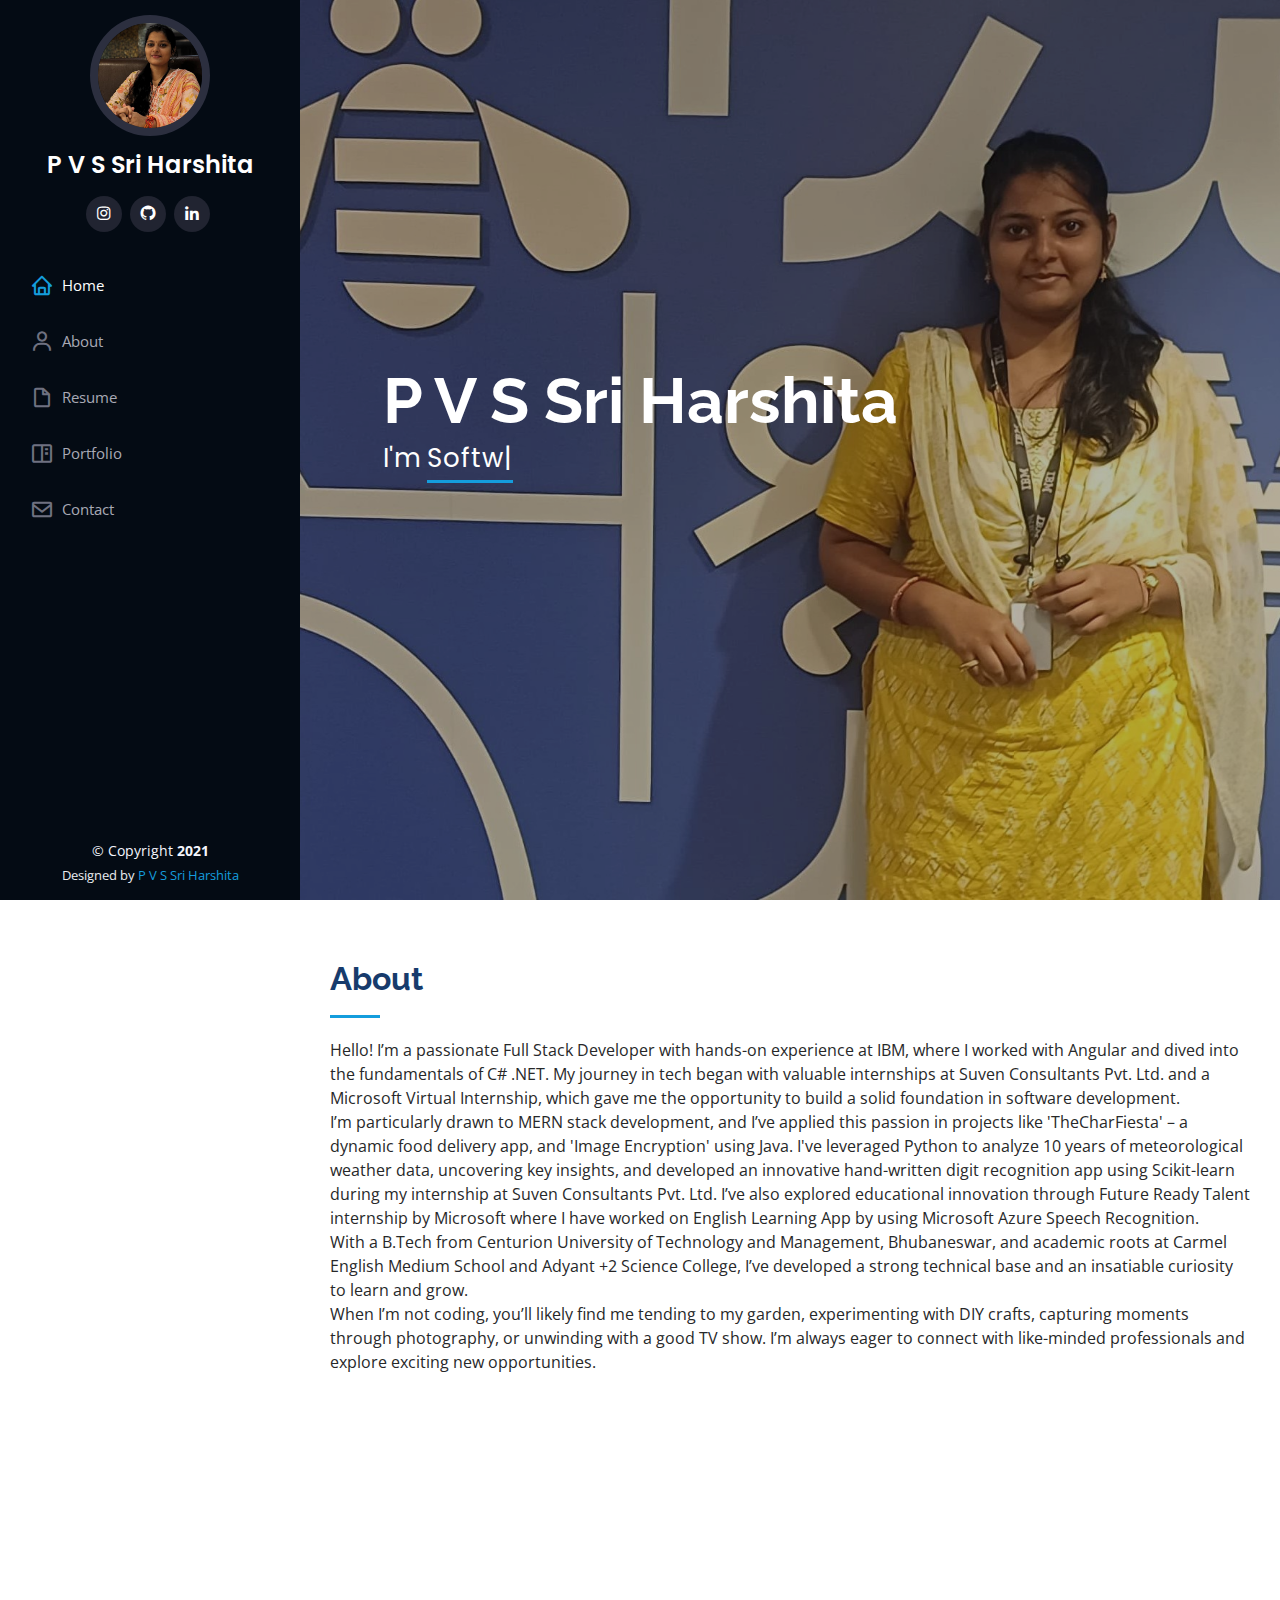
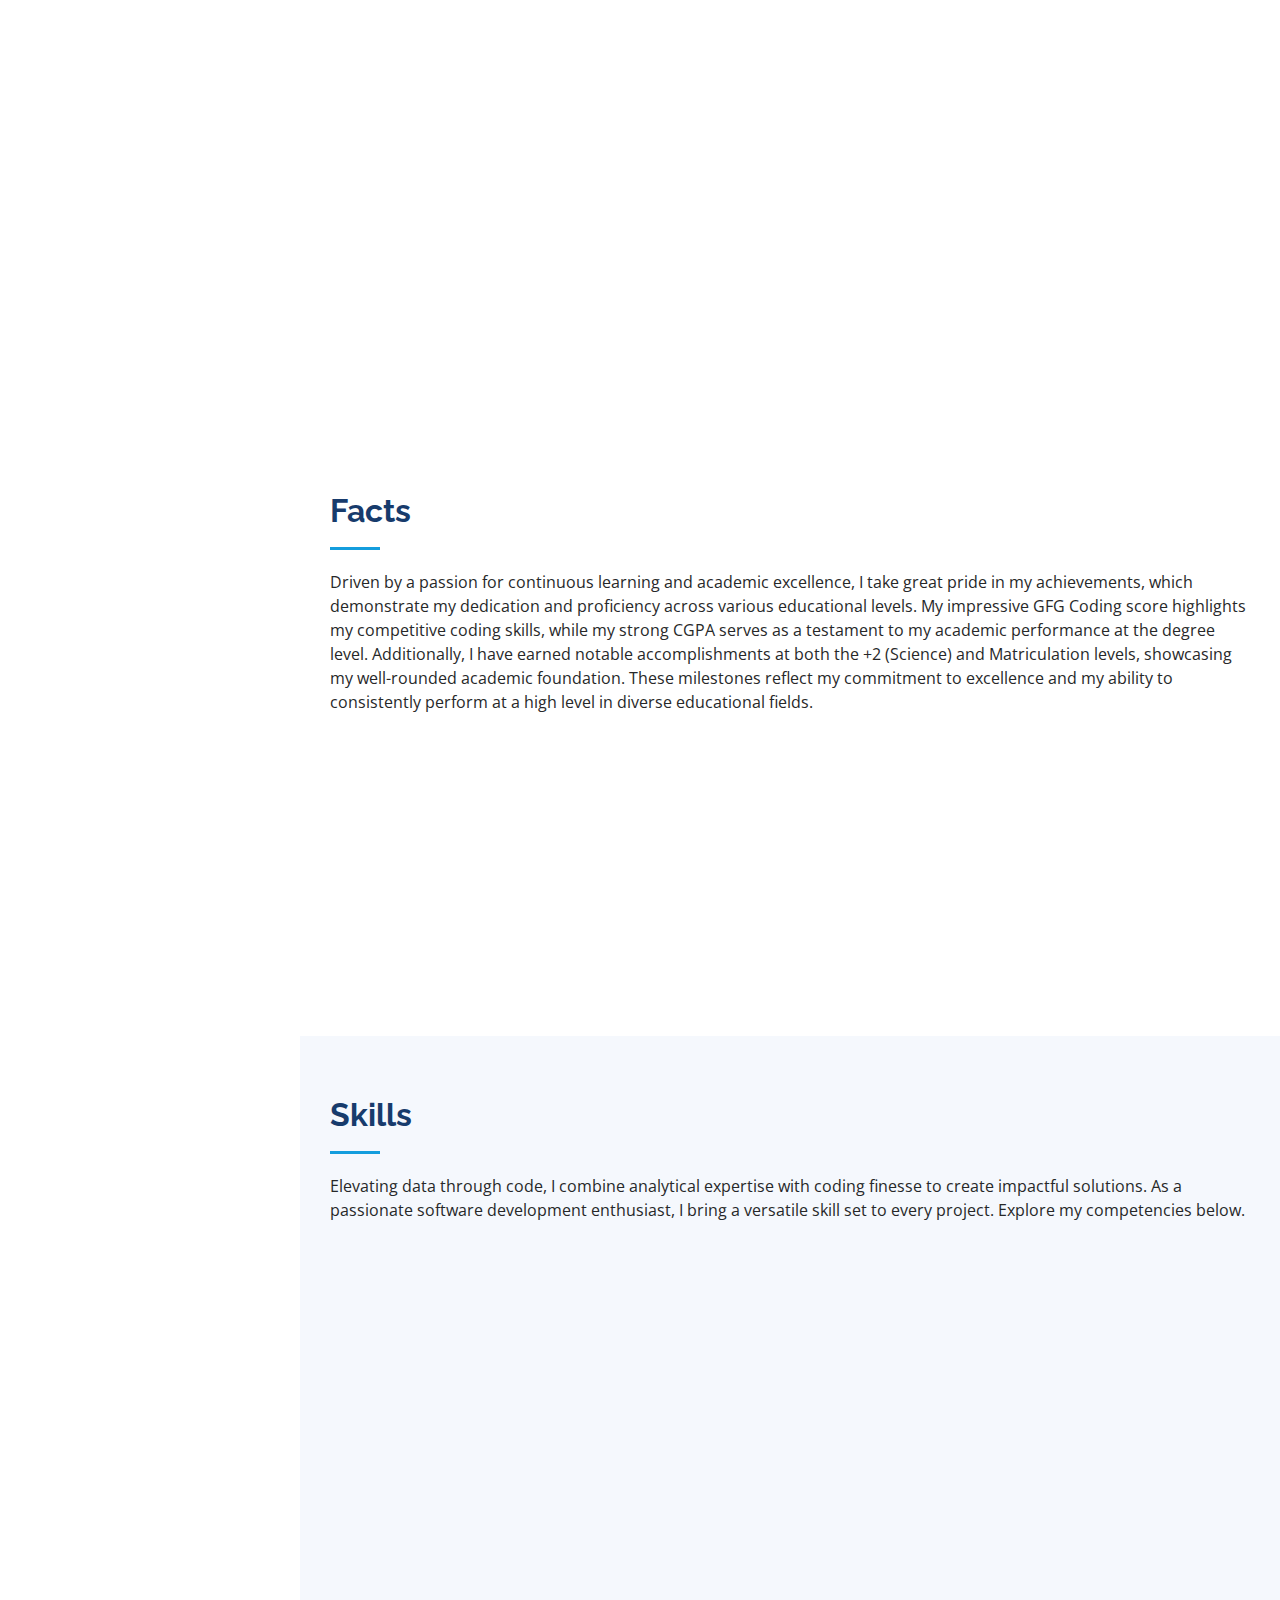
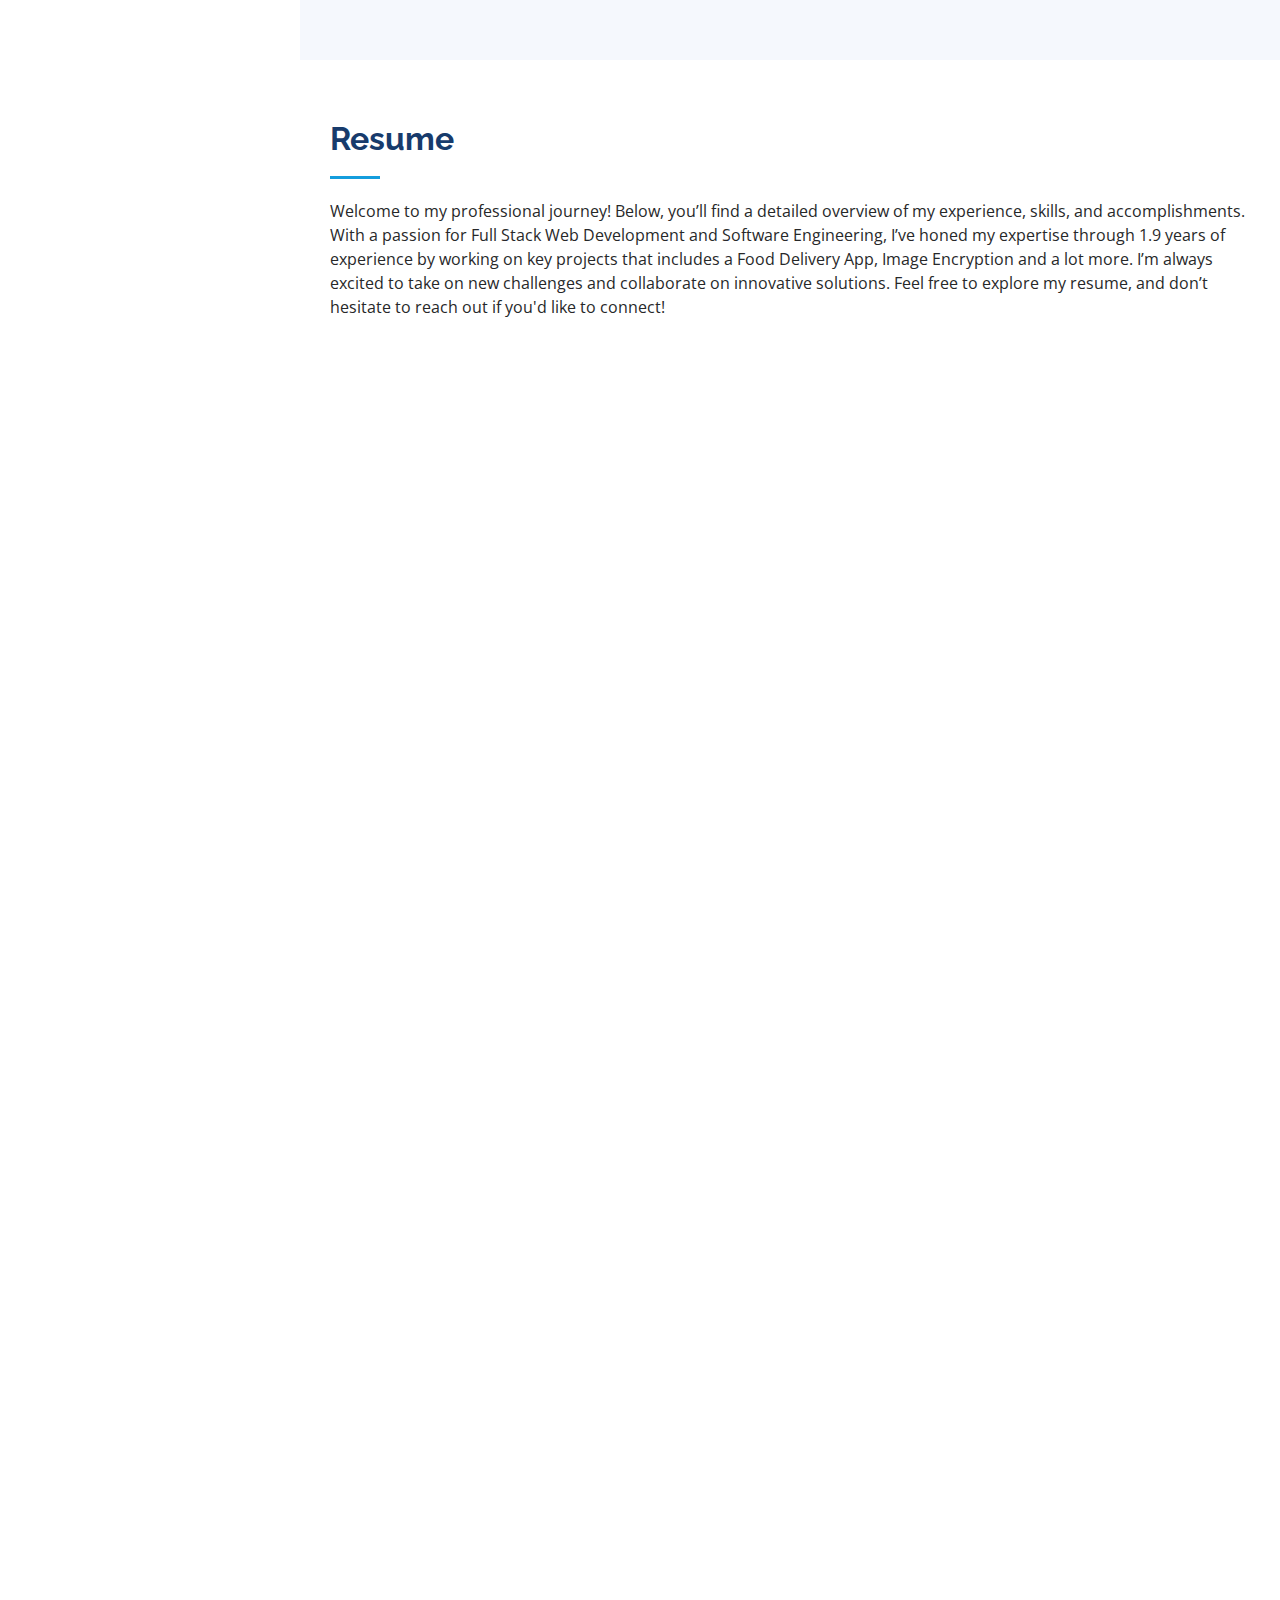
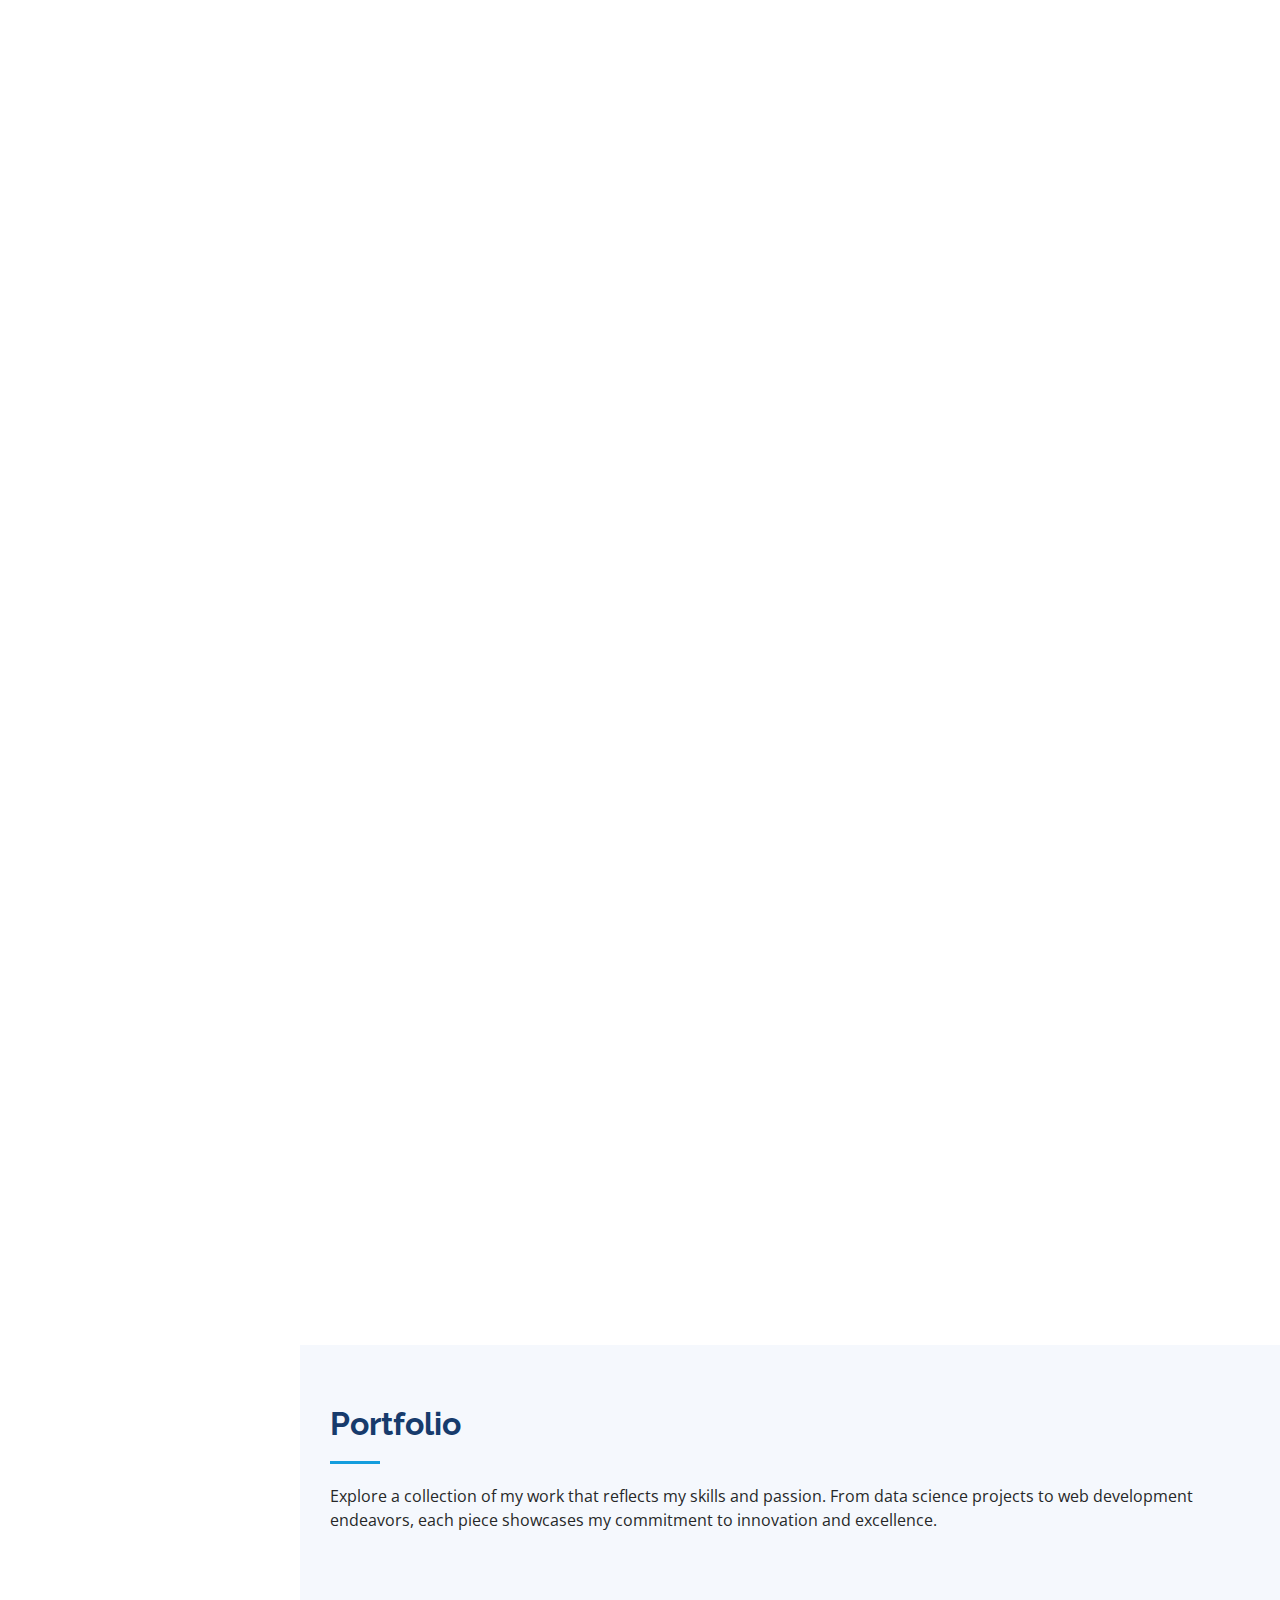
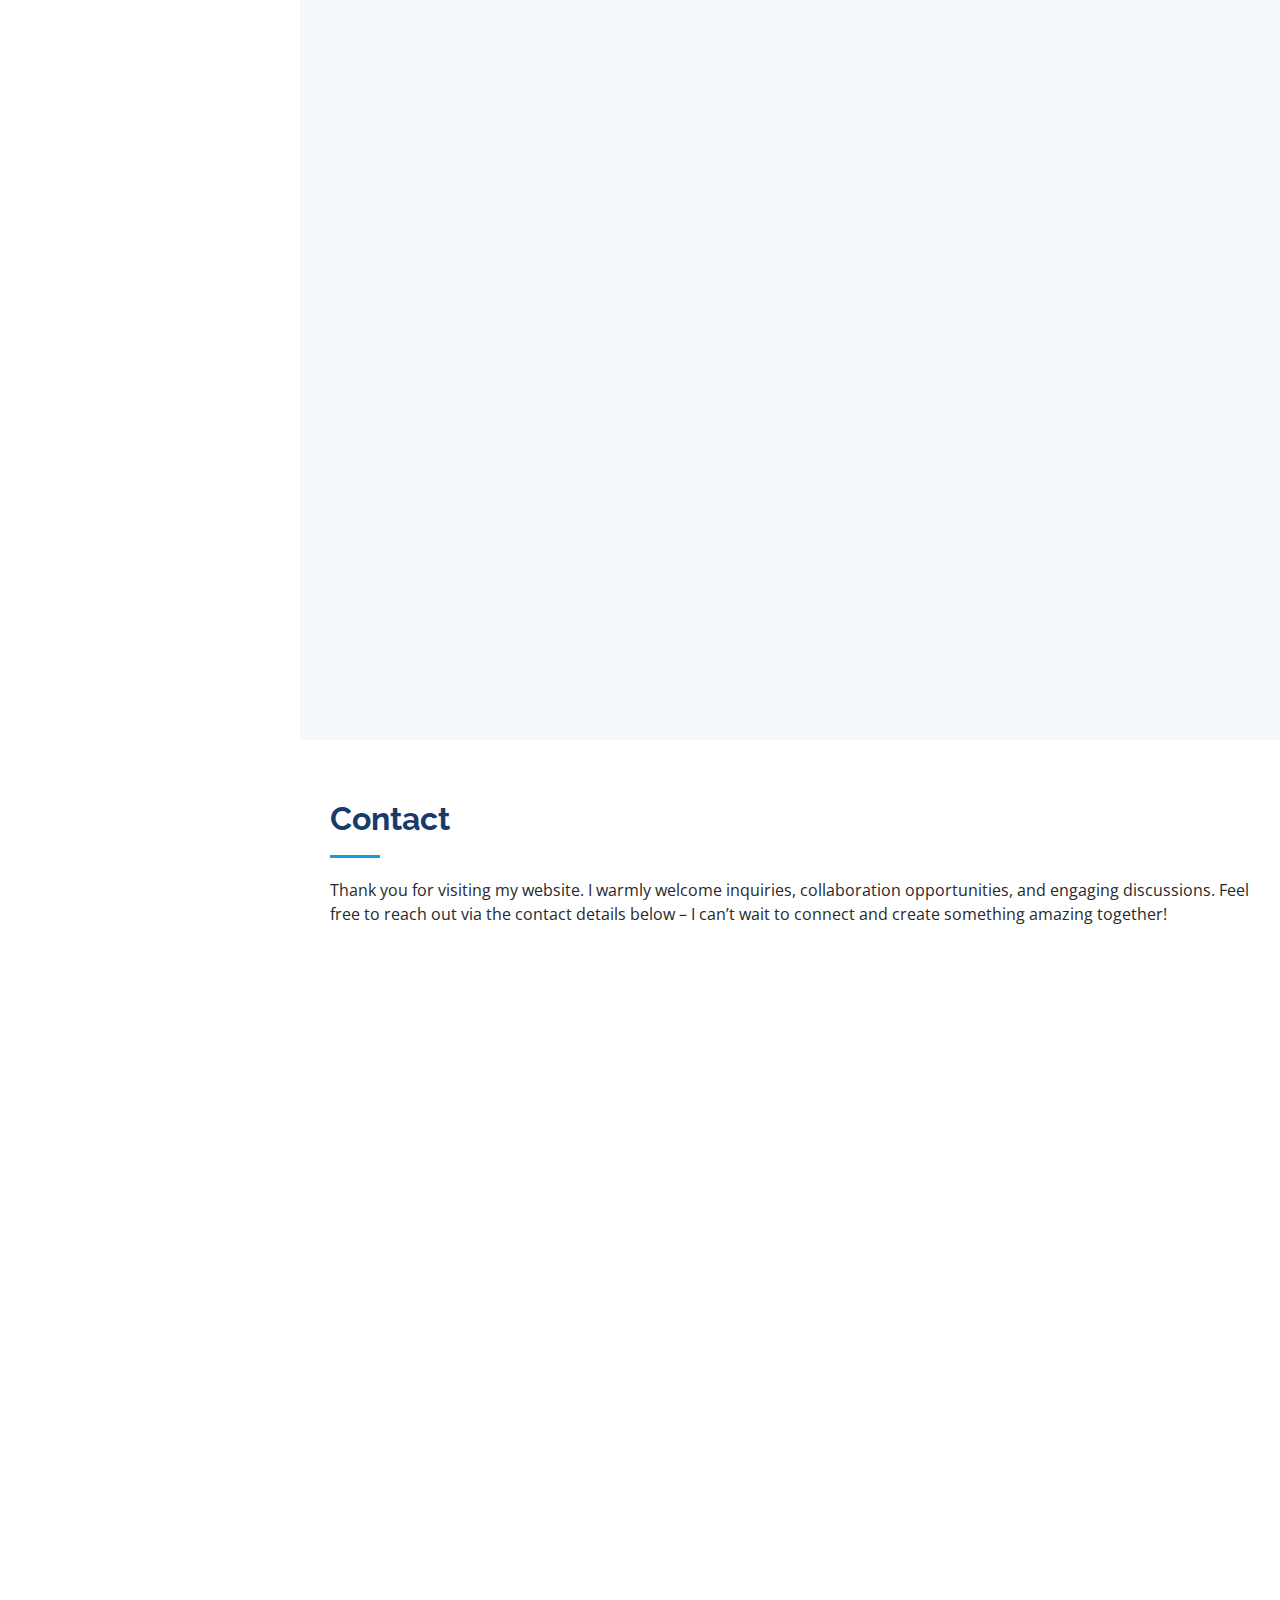
<file: index.html>
<!DOCTYPE html>
<html lang="en">

<head>
  <meta charset="utf-8">
  <meta content="width=device-width, initial-scale=1.0" name="viewport">

  <title>P V S Sri Harshita - Portfolio</title>

  <!-- Favicons -->
  <link href="assets/img/titleimg.jpeg" rel="icon">
  <link href="assets/img/titleimg.jpeg" rel="apple-touch-icon">

  <!-- Google Fonts -->
  <link
    href="https://fonts.googleapis.com/css?family=Open+Sans:300,300i,400,400i,600,600i,700,700i|Raleway:300,300i,400,400i,500,500i,600,600i,700,700i|Poppins:300,300i,400,400i,500,500i,600,600i,700,700i"
    rel="stylesheet">

  <!-- Vendor CSS Files -->
  <link href="assets/vendor/aos/aos.css" rel="stylesheet">
  <link href="assets/vendor/bootstrap/css/bootstrap.min.css" rel="stylesheet">
  <link href="assets/vendor/bootstrap-icons/bootstrap-icons.css" rel="stylesheet">
  <link href="assets/vendor/boxicons/css/boxicons.min.css" rel="stylesheet">
  <link href="assets/vendor/glightbox/css/glightbox.min.css" rel="stylesheet">
  <link href="assets/vendor/swiper/swiper-bundle.min.css" rel="stylesheet">

  <!-- Template Main CSS File -->
  <link href="assets/css/style.css" rel="stylesheet">

</head>

<body>

  <!-- ======= Mobile nav toggle button ======= -->
  <i class="bi bi-list mobile-nav-toggle d-xl-none"></i>

  <!-- ======= Header ======= -->
  <header id="header">
    <div class="d-flex flex-column">

      <div class="profile">
        <img src="assets/img/profile.png" alt="" class="img-fluid rounded-circle">
        <h1 class="text-light"><a href="index.html">P V S Sri Harshita</a></h1>
        <div class="social-links mt-3 text-center">
          <a href="https://www.instagram.com/pv_swathi_sri_harshita/" target="_blank" class="instagram"><i
              class="bx bxl-instagram"></i></a>
          <a href="https://github.com/Harshita-7h" target="_blank" class="github"><i class="bx bxl-github"></i></a>
          <a href="https://www.linkedin.com/in/p-v-s-sri-harshita/" target="_blank" class="linkedin"><i
              class="bx bxl-linkedin"></i></a>
        </div>
      </div>

      <nav id="navbar" class="nav-menu navbar">
        <ul>
          <li><a href="#harshita" class="nav-link scrollto active"><i class="bx bx-home"></i> <span>Home</span></a></li>
          <li><a href="#about" class="nav-link scrollto"><i class="bx bx-user"></i> <span>About</span></a></li>
          <li><a href="#resume" class="nav-link scrollto"><i class="bx bx-file-blank"></i> <span>Resume</span></a></li>
          <li><a href="#portfolio" class="nav-link scrollto"><i class="bx bx-book-content"></i>
              <span>Portfolio</span></a></li>
          <li><a href="#contact" class="nav-link scrollto"><i class="bx bx-envelope"></i> <span>Contact</span></a></li>
        </ul>
      </nav><!-- .nav-menu -->
    </div>
  </header><!-- End Header -->

  <!-- ======= My Main (Harshita) Section ======= -->
  <section id="harshita" class="d-flex flex-column justify-content-center align-items-center">
    <div class="harshita-container" data-aos="fade-in">
      <h1>P V S Sri Harshita</h1>
      <p>I'm <span class="typed"
          data-typed-items="Software Engineer, Application Developer, Full Stack Developer"></span></p>
    </div>
  </section><!-- End harshita -->

  <main id="main">

    <!-- ======= About Section ======= -->
    <section id="about" class="about">
      <div class="container">

        <div class="section-title">
          <h2>About</h2>
          <p>
            Hello! I’m a passionate Full Stack Developer with hands-on experience at IBM, where I worked with Angular
            and dived into the fundamentals of C# .NET. My journey in tech began with valuable internships at Suven
            Consultants Pvt. Ltd. and a Microsoft Virtual Internship, which gave me the opportunity to build a solid
            foundation in software development.
          </p>
          <p>
            I’m particularly drawn to MERN stack development, and I’ve applied this passion in projects like
            'TheCharFiesta' – a dynamic food delivery app, and 'Image Encryption' using Java. I've leveraged Python to
            analyze 10 years of meteorological weather data, uncovering key insights, and developed an innovative
            hand-written digit recognition app using Scikit-learn during my internship at Suven Consultants Pvt. Ltd.
            I’ve also explored
            educational innovation through Future Ready Talent internship by Microsoft where I have worked on English
            Learning App by using Microsoft Azure Speech Recognition.
          </p>
          <p>
            With a B.Tech from Centurion University of Technology and Management, Bhubaneswar, and academic roots at
            Carmel English Medium School and Adyant +2 Science College, I’ve developed a strong technical base and an
            insatiable curiosity to learn and grow.
          </p>
          <p>
            When I’m not coding, you’ll likely find me tending to my garden, experimenting with DIY crafts, capturing
            moments through photography, or unwinding with a good TV show. I’m always eager to connect with like-minded
            professionals and explore exciting new opportunities.
          </p>
        </div>

        <div class="row">
          <div class="col-lg-4" data-aos="fade-right">
            <img src="assets/img/image2.jpeg" class="img-fluid" alt="">
          </div>
          <div class="col-lg-8 pt-4 pt-lg-0 content" data-aos="fade-left">
            <h3>Software Engineer &amp; Full-stack Developer.</h3>
            <p class="fst-italic">
              Enthusiastic and detail-oriented Software Engineer and Full-stack Web Developer with a passion
              for leveraging technology to solve complex problems. Committed to continuous learning, I stay updated with
              the latest industry trends and technologies, always striving to build efficient and scalable solutions. I
              am excited to collaborate on projects that challenge my creativity and technical expertise, and I’m eager
              to contribute to a team that shares my passion for technology and innovation.
            </p>
            <div class="row">
              <div class="col-lg-6">
                <br><br>
                <ul>
                  <li><i class="bi bi-chevron-right"></i> <strong>DOB:</strong> <span>19 May 2001</span></li>
                  <li><i class="bi bi-chevron-right"></i>
                    <strong>Website:</strong><a>https://harshita-7h.github.io/MyPortfolio/</a>
                  </li>
                  <li><i class="bi bi-chevron-right"></i> <strong>Phone:</strong> <span>+91 6371241868</span></li>
                  <li><i class="bi bi-chevron-right"></i> <strong>City:</strong> <span>Hyderabad, Telangana,
                      India</span></li>
                </ul>
                <br>
              </div>
              <div class="col-lg-6">
                <br><br>
                <ul>
                  <li><i class="bi bi-chevron-right"></i> <strong>Age:</strong> <span>23</span></li>
                  <li><i class="bi bi-chevron-right"></i> <strong>Degree:</strong> <span>Bachelor of Technology</span>
                  </li>
                  <li><i class="bi bi-chevron-right"></i> <strong>Email:</strong> <span>pvs.sriharshita@gmail.com</span>
                  </li>
                  <li><i class="bi bi-chevron-right"></i> <strong>Languages:</strong> <span>English, Telugu, Hindi,
                      Odia</span></li>
                </ul>
                <br>
              </div>
            </div>
            <p>Proven ability to transform data into actionable insights and develop robust web applications. Excited
              about tackling new challenges and contributing to the ever-evolving landscape of technology. Open to
              collaboration and eager to make a meaningful impact in the field.
            </p>
          </div>
        </div>

      </div>
    </section><!-- End About Section -->

    <!-- ======= Facts Section ======= -->
    <section id="facts" class="facts">
      <div class="container">

        <div class="section-title">
          <h2>Facts</h2>
          <p>Driven by a passion for continuous learning and academic excellence, I take great pride in my achievements,
            which demonstrate my dedication and proficiency across various educational levels. My impressive GFG Coding
            score highlights my competitive coding skills, while my strong CGPA serves as a testament to my academic
            performance at the degree level. Additionally, I have earned notable accomplishments at both the +2
            (Science) and Matriculation levels, showcasing my well-rounded academic foundation. These milestones reflect
            my commitment to excellence and my ability to consistently perform at a high level in diverse educational
            fields.</p>
        </div>

        <div class="row no-gutters">

          <div class="col-lg-3 col-md-6 d-md-flex align-items-md-stretch" data-aos="fade-up">
            <div class="count-box">
              <i class="bi bi-laptop"></i>
              <span data-purecounter-start="0" data-purecounter-end="1000" data-purecounter-duration="3"
                class="purecounter"></span>
              <p><strong>+ GFG Coding score</strong> - Competitive Coding Proficiency</p>
            </div>
          </div>

          <div class="col-lg-3 col-md-6 d-md-flex align-items-md-stretch" data-aos="fade-up" data-aos-delay="100">
            <div class="count-box">
              <i class="bi bi-mortarboard-fill"></i>
              <span data-purecounter-start="0" data-purecounter-end="9.42" data-purecounter-duration="3"
                class="purecounter" id="purecounter">.42</span>
              <p><strong>+ CGPA in Bachelors</strong> - Degree Level Academic Performance Metric</p>
            </div>
          </div>

          <div class="col-lg-3 col-md-6 d-md-flex align-items-md-stretch" data-aos="fade-up" data-aos-delay="200">
            <div class="count-box">
              <i class="bi bi-mortarboard"></i>
              <span data-purecounter-start="0" data-purecounter-end="79.5" data-purecounter-duration="3"
                class="purecounter"></span>
              <p><strong>% in +2 (Science)</strong> - School Level Academic Performance Metric</p>
            </div>
          </div>

          <div class="col-lg-3 col-md-6 d-md-flex align-items-md-stretch" data-aos="fade-up" data-aos-delay="300">
            <div class="count-box">
              <i class="bi bi-mortarboard"></i>
              <span data-purecounter-start="0" data-purecounter-end="10" data-purecounter-duration="3"
                class="purecounter"></span>
              <p><strong>CGPA in Matriculation</strong> - School Level Academic Performance Metric</p>
            </div>
          </div>

        </div>

      </div>
    </section><!-- End Facts Section -->

    <!-- ======= Skills Section ======= -->
    <section id="skills" class="skills section-bg">
      <div class="container">

        <div class="section-title">
          <h2>Skills</h2>
          <p>Elevating data through code, I combine analytical expertise with coding finesse to create impactful
            solutions. As a passionate software development enthusiast, I bring a versatile skill set to every project.
            Explore my competencies below.</p>
        </div>

        <div class="row skills-content">

          <div class="col-lg-6" data-aos="fade-up">

            <div class="progress">
              <span class="skill">Python</span>
              <div class="progress-bar-wrap">
                <div class="progress-bar" role="progressbar" aria-valuenow="85" aria-valuemin="0" aria-valuemax="100">
                </div>
              </div>
            </div>
            <div class="progress">
              <span class="skill">Java</span>
              <div class="progress-bar-wrap">
                <div class="progress-bar" role="progressbar" aria-valuenow="50" aria-valuemin="0" aria-valuemax="100">
                </div>
              </div>
            </div>

            <div class="progress">
              <span class="skill">C </span>
              <div class="progress-bar-wrap">
                <div class="progress-bar" role="progressbar" aria-valuenow="80" aria-valuemin="0" aria-valuemax="100">
                </div>
              </div>
            </div>
            <div class="progress">
              <span class="skill">HTML</span>
              <div class="progress-bar-wrap">
                <div class="progress-bar" role="progressbar" aria-valuenow="80" aria-valuemin="0" aria-valuemax="100">
                </div>
              </div>
            </div>

            <div class="progress">
              <span class="skill">CSS</span>
              <div class="progress-bar-wrap">
                <div class="progress-bar" role="progressbar" aria-valuenow="50" aria-valuemin="0" aria-valuemax="100">
                </div>
              </div>
            </div>

            <div class="progress">
              <span class="skill">MySQL</span>
              <div class="progress-bar-wrap">
                <div class="progress-bar" role="progressbar" aria-valuenow="75" aria-valuemin="0" aria-valuemax="100">
                </div>
              </div>
            </div>

          </div>

          <div class="col-lg-6" data-aos="fade-up" data-aos-delay="100">

            <div class="progress">
              <span class="skill">Web Development </span>
              <div class="progress-bar-wrap">
                <div class="progress-bar" role="progressbar" aria-valuenow="80" aria-valuemin="0" aria-valuemax="100">
                </div>
              </div>
            </div>

            <div class="progress">
              <span class="skill">MERN Stack Development </span>
              <div class="progress-bar-wrap">
                <div class="progress-bar" role="progressbar" aria-valuenow="75" aria-valuemin="0" aria-valuemax="100">
                </div>
              </div>
            </div>
            <div class="progress">
              <span class="skill">Azure Cloud </span>
              <div class="progress-bar-wrap">
                <div class="progress-bar" role="progressbar" aria-valuenow="50" aria-valuemin="0" aria-valuemax="100">
                </div>
              </div>
            </div>
            <div class="progress">
              <span class="skill">C# .NET</span>
              <div class="progress-bar-wrap">
                <div class="progress-bar" role="progressbar" aria-valuenow="55" aria-valuemin="0" aria-valuemax="100">
                </div>
              </div>
            </div>
            <div class="progress">
              <span class="skill">Angular</span>
              <div class="progress-bar-wrap">
                <div class="progress-bar" role="progressbar" aria-valuenow="80" aria-valuemin="0" aria-valuemax="100">
                </div>
              </div>
            </div>
            <div class="progress">
              <span class="skill">DSA <i class="val">*Mastering</i> </span>
              <div class="progress-bar-wrap">
                <div class="progress-bar" role="progressbar" aria-valuenow="70" aria-valuemin="0" aria-valuemax="100">
                </div>
              </div>
            </div>

          </div>

        </div>

      </div>
    </section><!-- End Skills Section -->

    <!-- ======= Resume Section ======= -->
    <section id="resume" class="resume">
      <div class="container">

        <div class="section-title">
          <h2>Resume</h2>
          <p>Welcome to my professional journey! Below, you’ll find a detailed overview of my experience, skills, and
            accomplishments. With a passion for Full Stack Web Development and Software Engineering, I’ve honed my
            expertise through 1.9 years of experience by working on key projects that includes a Food Delivery App,
            Image Encryption and a lot more. I’m always excited to take on new challenges
            and collaborate on innovative solutions. Feel free to explore my resume, and don’t hesitate to reach out if
            you'd like to connect!</p>
        </div>

        <div class="row">
          <div class="col-lg-6" data-aos="fade-up">
            <h3 class="resume-title">Sumary</h3>
            <div class="resume-item pb-0">
              <h4>P V S Sri Harshita</h4>
              <p><em>Eager and knowledge-driven I bring a fresh perspective and a keen interest to explore and apply my
                  skills in the dynamic realm of growing Information Technology and its transformative
                  applications.</em></p>
              <ul>
                <li>Nagaram, Hyderabad, India 500083</li>
                <li>+91 6371241868</li>
                <li>pvs.sriharshita@gmail.com</li>
              </ul>
            </div>

            <h3 class="resume-title">Work Experience</h3>
            <div class="resume-item">
              <h4>Application Developer</h4>
              <h5>Mar 2023 - Nov 2024 (1.9 years)</h5>
              <p><em>International Business Machines Corporation (IBM), Chennai, India</em></p>
              <p><em>Client: United Parcel Service (UPS)</em></p>
              <ul>
                <li>Developed responsive UI components with Angular for seamless user experience.</li>
                <li>Debugged code to ensure optimal performance.</li>
                <li>Collaborated on scalable solutions with senior developers.</li>
                <li>Built dynamic web apps using Angular and C#.NET.</li>
                <li>Contributed to Agile processes through stand-ups and sprint planning.</li>
                <li>Created reusable, cross-browser compatible UI components.</li>
                <li>Worked with TypeScript for clean, maintainable code.</li>
                <li>Enhanced functionality by adding features and fixing bugs.</li>
              </ul>
            </div>

            <h3 class="resume-title">Hands-on Internship Experience</h3>
            <div class="resume-item">
              <h4>SDE Intern</h4>
              <h5>Sept 2021 - Jan 2022  (5 months)</h5>
              <p><em>Microsoft Future Ready Talent</em></p>
              <ul>
                <li>Developed a web app using Azure Speech Services to enhance English pronunciation through
                  real-time speech recognition and feedback.</li>
                <li>Built a user-friendly front-end with React, ensuring easy navigation for learners.</li>
                <li>Revolutionized language learning by combining speech recognition and adaptive quizzes for efficient
                  skill development.</li>
              </ul>
            </div>

            <div class="resume-item">
              <h4>Data Science Intern</h4>
              <h5>Jul 2021 - Aug 2021  (2 months)</h5>
              <p><em>Suven Consultants Pvt. Ltd.</em></p>
              <ul>
                <li>Performed a comprehensive comparison and analysis of weather reports for a specific region over a
                  10-year period using a weather history dataset, extracting valuable insights from trends and
                  anomalies.</li>
                <li>Programmatically loaded sample datasets of handwritten digits (ranging from 0 to 9) and developed a
                  machine learning model to accurately recognize and classify those digits, showcasing expertise in
                  image recognition.</li>
              </ul>
            </div>

            <h3 class="resume-title">Skills</h3>
            <div class="resume-item">
              <ul>
                <li>Python, Java, C, C#, HTML, CSS, JS, MySQL</li>
                <li>DSA, Angular, MERN Stack (MongoDB, ExpressJS, ReactJS, NodeJS)</li>
              </ul>
            </div>

            <h3 class="resume-title">Certifications</h3>
            <div class="resume-item">
              <ul>
                <li>AZ-900 Microsoft Azure Certification</li>
                <li>IBM Agile Explorer</li>
                <li>AWS Certified Cloud Practitioner</li>
                <li>What is Generative AI? - LinkedIn Learning</li>
              </ul>
            </div>

            <h3 class="resume-title">Acheivements</h3>
            <div class="resume-item">
              <ul>
                <li>Received a laptop from the Government of Odisha for outstanding academic performance in Intermediate
                  studies.</li>
                <li>Awarded First Prize in a prestigious Internet of Things (IoT) competition.</li>
                <li>Selected as a Mentor for the Technical Club, guiding peers and fostering technical development.</li>
              </ul>
            </div>

          </div>
          <div class="col-lg-6" data-aos="fade-up" data-aos-delay="100">
            <h3 class="resume-title">Education</h3>
            <div class="resume-item">
              <h4>Bachelor of Technology </h4>
              <h6><strong>Branch: </strong>Computer Science &amp; Engineering</h6>
              <h6><strong>Domain: </strong>Web Application Development</h6>
              <h5>2018 - 2022</h5>
              <p><em>Centurion University of Technology and Management, Bhubaneswar</em></p>
              <p>Passed with <strong>9.42 CGPA</strong></p>

            </div>
            <div class="resume-item">
              <h4>(+2) Intermediate</h4>
              <h6><strong>Branch: </strong>PCMB</h6>
              <h5>2016 - 2018</h5>
              <p><em>Adyant +2 Science College, Bhubaneswar</em></p>
              <p>Passed with <strong>79.5%</strong></p>

            </div>
            <div class="resume-item">
              <h4>Matriculation</h4>
              <h5>2016</h5>
              <p><em>Carmel English Medium School, Kordha</em></p>
              <p>Passed with <strong>10 CGPA</strong></p>

            </div>


            <h3 class="resume-title">Projects</h3>
            <div class="resume-item">
              <h4>The Char Fiesta - Food Delivery App</h4>
              <h5>Nov 2024 - Feb 2025</h5>
              <ul>
                <li>Expertly developed full-stack web applications using the MERN stack, demonstrating strong
                  proficiency in both frontend and backend technologies.</li>
                <li>Optimized database management by implementing MongoDB Atlas, ensuring efficient, secure, and
                  scalable storage solutions for large datasets.</li>
                <li>Designed and implemented seamless user interfaces with React, focusing on responsiveness and user
                  experience across multiple devices.</li>
                <li>Enhanced application performance through real-time data handling and dynamic content updates,
                  ensuring smooth and interactive user experiences.</li>
              </ul>
            </div>
            <div class="resume-item">
              <h4>Java GUI- based Image Encryption</h4>
              <h5>Jan 2022 - May 2022</h5>
              <ul>
                <li>Implemented advanced cryptographic algorithms (AES, DES, 3DES) in Java to secure digital images,
                  showcasing expertise in symmetric-key encryption.</li>
                <li>Leveraged Java cryptographic libraries to develop efficient and secure encryption/decryption systems
                  for real-world applications.</li>
                <li>Evaluated and compared encryption performance, optimizing for both security and processing time
                  across multiple cryptographic methods.</li>
                <li>Demonstrated proficiency in data security by selecting and applying the most suitable encryption
                  algorithm based on performance metrics and security requirements.</li>
              </ul>
            </div>
            <div class="resume-item">
              <h4>Mini Sticky Notes App</h4>
              <h5>Nov 2022 - Dec 2022</h5>
              <ul>
                <li>Developed a highly efficient and intuitive note-taking app, optimizing for seamless user experience
                  and fast note management.</li>
                <li>Implemented real-time search functionality, enhancing usability and allowing quick access to
                  specific information.</li>
                <li>Designed and optimized data storage solutions, ensuring secure and reliable note saving and
                  management.</li>
                <li>Created a simple yet effective UI, focusing on minimalism while ensuring full functionality and ease
                  of use.</li>
              </ul>
            </div>
            <div class="resume-item">
              <h4>Portfolio Website</h4>
              <h5>Sept 2021 - Feb 2022</h5>
              <ul>
                <li>Designed a professional portfolio website with a user-friendly interface, enhancing the user
                  experience and ensuring easy navigation.</li>
                <li>Implemented responsive design principles, ensuring the portfolio is accessible and optimized across
                  all devices.</li>
                <li>Integrated interactive elements, making the portfolio engaging and functional for visitors and
                  potential collaborators.</li>
              </ul>
            </div>
          </div>
        </div>

      </div>
    </section><!-- End Resume Section -->

    <!-- ======= Portfolio Section ======= -->
    <section id="portfolio" class="portfolio section-bg">
      <div class="container">

        <div class="section-title">
          <h2>Portfolio</h2>
          <p>Explore a collection of my work that reflects my skills and passion. From data science projects to web
            development endeavors, each piece showcases my commitment to innovation and excellence.</p>
        </div>

        <div class="row" data-aos="fade-up">
          <div class="col-lg-12 d-flex justify-content-center">
            <ul id="portfolio-flters">
              <li data-filter="*" class="filter-active">All</li>
              <li data-filter=".filter-datascience">Data Science</li>
              <li data-filter=".filter-webdev">Web Development</li>
              <li data-filter=".filter-mern">MERN Stack Development</li>
              <li data-filter=".filter-javaproject">Java</li>
              <li data-filter=".filter-cloud">Cloud</li>
            </ul>
          </div>
        </div>

        <div class="row portfolio-container" data-aos="fade-up" data-aos-delay="100">

          <!--=========   The Char Fiesta   ALL DONE=========-->
          <div class="col-lg-4 col-md-6 portfolio-item filter-mern filter-webdev">
            <div class="portfolio-wrap">
              <img src="assets/img/portfolio1/thecharfiesta.png" class="img-fluid" alt="">
              <div class="portfolio-links">
                <a href="thecharfiestaDetails.html" title="More Details"><i class="bx bx-link"></i></a>
              </div>
            </div>
          </div>

          <!--=========   Handwritten Digit Recognition  ALL DONE =========-->
          <div class="col-lg-4 col-md-6 portfolio-item filter-datascience">
            <div class="portfolio-wrap">
              <img src="assets/img/portfolio1/handdigit.avif" class="img-fluid" alt="">
              <div class="portfolio-links">
                <a href="handwrittenDigitDetails.html" title="More Details"><i class="bx bx-link"></i></a>
              </div>
            </div>
          </div>

          <!--=========   Language Learning App  ALLL DONE  =========-->
          <div class="col-lg-4 col-md-6 portfolio-item filter-cloud filter-webdev">
            <div class="portfolio-wrap">
              <img src="assets/img/portfolio1/english5.png" class="img-fluid" alt="">
              <div class="portfolio-links">
                <a href="languagelearningDetails.html" title="More Details"><i class="bx bx-link"></i></a>
              </div>
            </div>
          </div>

          <!--=========   Performing Meteorological Data  ALL DONE  =========-->
          <div class="col-lg-4 col-md-6 portfolio-item filter-datascience">
            <div class="portfolio-wrap">
              <img src="assets/img/portfolio1/meteorological_data1.jpg" class="img-fluid" alt="">
              <div class="portfolio-links">
                <a href="meteorologicalData.html" title="More Details"><i class="bx bx-link"></i></a>
              </div>
            </div>
          </div>

          <!--=========   Image Encryption  ALL DONE =========-->
          <div class="col-lg-4 col-md-6 portfolio-item filter-javaproject">
            <div class="portfolio-wrap">
              <img src="assets/img/portfolio1/imageencryption.jpeg" class="img-fluid" alt="">
              <div class="portfolio-links">
                <a href="imageEncryptionDetails.html" title="More Details"><i class="bx bx-link"></i></a>
              </div>
            </div>
          </div>


          <!--=========   Personal Portfolio   photos and github pending   =========-->
          <div class="col-lg-4 col-md-6 portfolio-item filter-webdev">
            <div class="portfolio-wrap">
              <img src="assets/img/portfolio1/pf1.jpg" class="img-fluid" alt="">
              <div class="portfolio-links">
                <a href="portfolioDetails.html" title="More Details"><i class="bx bx-link"></i></a>
              </div>
            </div>
          </div>

          <!--=========   Sticky Notes     ALL DONE =========-->
          <div class="col-lg-4 col-md-6 portfolio-item filter-webdev">
            <div class="portfolio-wrap">
              <img src="assets/img/portfolio1/stickynote.jpg" class="img-fluid" alt="">
              <div class="portfolio-links">
                <a href="stickyNotesDetails.html" title="More Details"><i class="bx bx-link"></i></a>
              </div>
            </div>
          </div>
        </div>

      </div>
    </section><!-- End Portfolio Section -->



    <!-- ======= Contact Section ======= -->
    <section id="contact" class="contact">
      <div class="container">

        <div class="section-title">
          <h2>Contact</h2>
          <p>Thank you for visiting my website. I warmly welcome inquiries, collaboration opportunities, and engaging
            discussions. Feel free to reach out via the contact details below – I can’t wait to connect and create
            something amazing together!</p>
        </div>

        <div class="row" data-aos="fade-in">

          <div class="col-lg-5 d-flex align-items-stretch">
            <div class="info">
              <div class="address">
                <i class="bi bi-geo-alt"></i>
                <h4>Location:</h4>
                <p>Hyderabad, Telangana, 500083</p>
              </div>

              <div class="email">
                <i class="bi bi-envelope"></i>
                <h4>Email:</h4>
                <p>pvs.sriharshita@gmail.com</p>
              </div>

              <div class="phone">
                <i class="bi bi-phone"></i>
                <h4>Call:</h4>
                <p>+91 6371241868</p>
              </div>
              <iframe src="https://www.google.com/maps?q=17.480079,78.595255&hl=es;z%3D14&amp&output=embed"
                frameborder="0" style="border:0; width: 100%; height: 290px;" allowfullscreen></iframe>
            </div>

          </div>

          <div class="col-lg-7 mt-5 mt-lg-0 d-flex align-items-stretch">
            <form id="myForm" action="https://formspree.io/f/xkgodkyd" method="POST" role="form">
              <div class="alert alert-info" role="alert">
                Bugs make our experience worst! The contact submission may not work properly till some hours. It's being
                fixed.
              </div>
              <div class="row">
                <div class="form-group col-md-6">
                  <label for="name">Your Name</label>
                  <input type="text" name="name" class="form-control" id="name" required>
                </div>
                <div class="form-group col-md-6">

                  <label for="name">Your Email</label>
                  <input type="email" class="form-control" name="email" id="email" required>
                </div>
              </div>
              <div class="form-group">
                <label for="name">Subject</label>
                <input type="text" class="form-control" name="subject" id="subject" required>
              </div>
              <div class="form-group">
                <label for="name">Message</label>
                <textarea class="form-control" name="message" rows="10" required></textarea>
              </div>
              <br>
              <div class="text-center"><button type="submit">Send Message</button></div>
            </form>
          </div>

        </div>

      </div>
    </section><!-- End Contact Section -->

  </main><!-- End #main -->

  <!-- ======= Footer ======= -->
  <footer id="footer">
    <div class="container">
      <div class="copyright">
        &copy; Copyright <strong><span>2021</span></strong>
      </div>
      <div class="credits">
        Designed by <a href="#harshita">P V S Sri Harshita</a>
      </div>
    </div>
  </footer><!-- End  Footer -->

  <a href="#" class="back-to-top d-flex align-items-center justify-content-center"><i
      class="bi bi-arrow-up-short"></i></a>

  <!-- Vendor JS Files -->
  <script src="assets/vendor/purecounter/purecounter_vanilla.js"></script>
  <script src="assets/vendor/aos/aos.js"></script>
  <script src="assets/vendor/bootstrap/js/bootstrap.bundle.min.js"></script>
  <script src="assets/vendor/glightbox/js/glightbox.min.js"></script>
  <script src="assets/vendor/isotope-layout/isotope.pkgd.min.js"></script>
  <script src="assets/vendor/swiper/swiper-bundle.min.js"></script>
  <script src="assets/vendor/typed.js/typed.umd.js"></script>
  <script src="assets/vendor/waypoints/noframework.waypoints.js"></script>

  <!-- Template Main JS File -->
  <script src="assets/js/main.js"></script>


  <!--
  <script>
    let start = 0;
  let end = 9.42;
  let duration = 3000; // in milliseconds

  let counter = document.getElementById("counter");

  let interval = setInterval(function() {
    let progress = (new Date().getTime() - startTime) / duration;
    if (progress >= 1) {
      counter.innerText = end.toFixed(2); // Display decimal
      clearInterval(interval);
    } else {
      let value = start + (end - start) * progress;
      counter.innerText = value.toFixed(2); // Display decimal
    }
  }, 100);
  </script>
-->
</body>

</html>
</file>
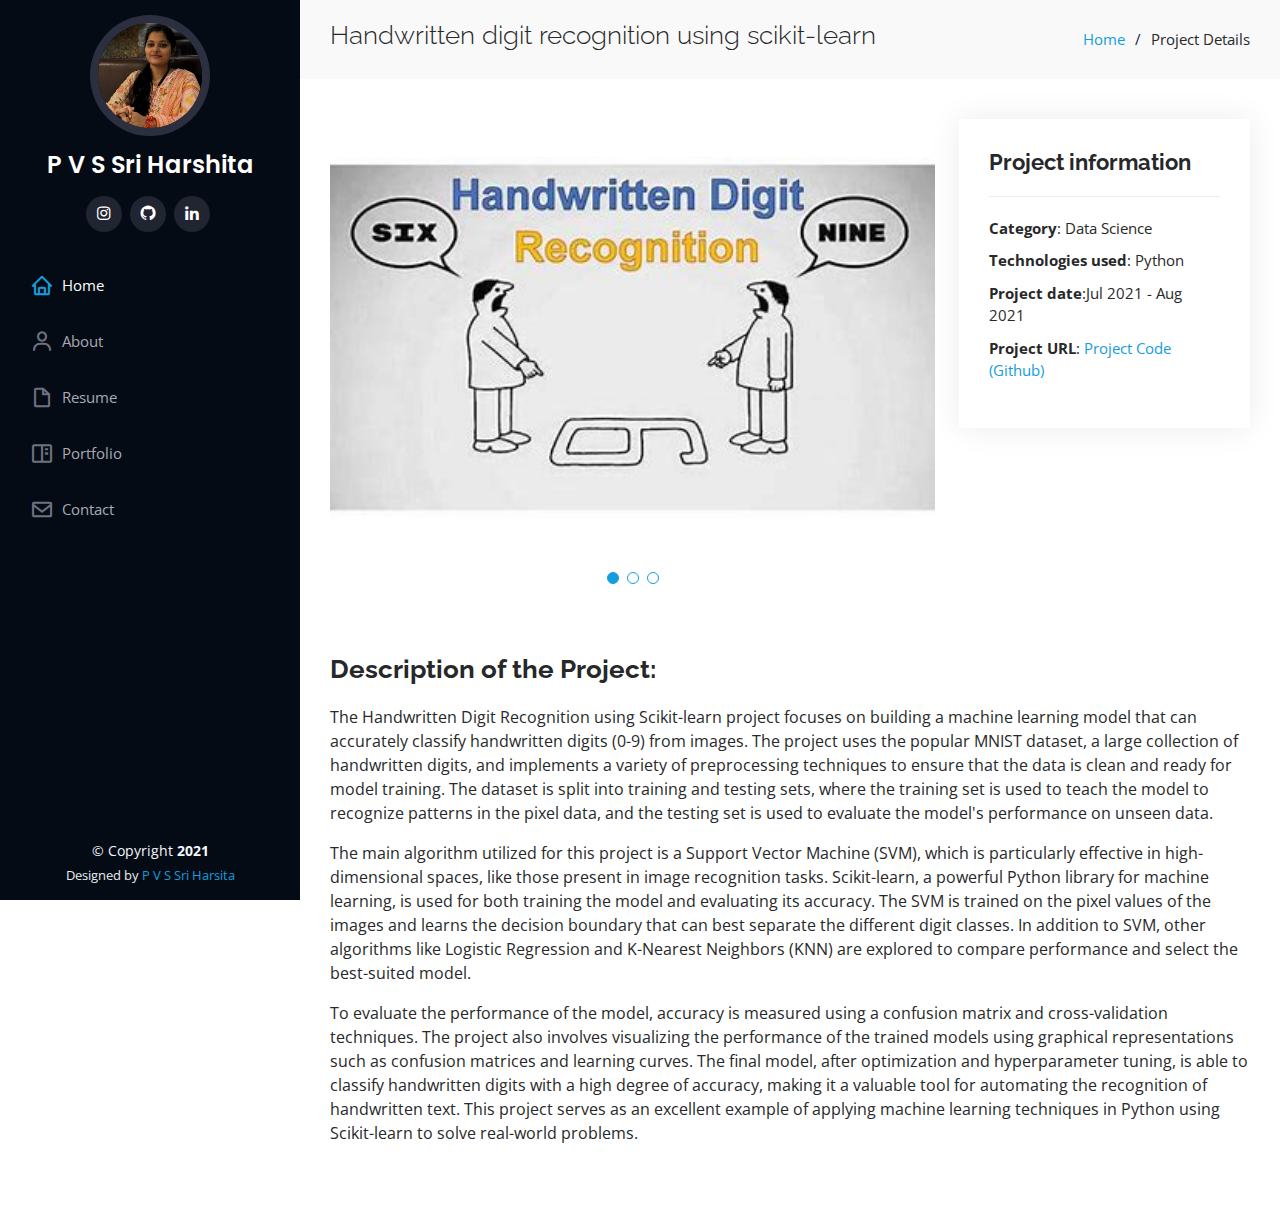
<file: handwrittenDigitDetails.html>
<!DOCTYPE html>
<html lang="en">

<head>
    <meta charset="utf-8">
    <meta content="width=device-width, initial-scale=1.0" name="viewport">

    <title>My Portfolio - Overview</title>
    <meta content="" name="description">
    <meta content="" name="keywords">

    <!-- Favicons -->
    <link href="assets/img/titleimg.jpeg" rel="icon">
    <link href="assets/img/titleimg.jpeg" rel="apple-touch-icon">

    <!-- Google Fonts -->
    <link
        href="https://fonts.googleapis.com/css?family=Open+Sans:300,300i,400,400i,600,600i,700,700i|Raleway:300,300i,400,400i,500,500i,600,600i,700,700i|Poppins:300,300i,400,400i,500,500i,600,600i,700,700i"
        rel="stylesheet">

    <!-- Vendor CSS Files -->
    <link href="assets/vendor/aos/aos.css" rel="stylesheet">
    <link href="assets/vendor/bootstrap/css/bootstrap.min.css" rel="stylesheet">
    <link href="assets/vendor/bootstrap-icons/bootstrap-icons.css" rel="stylesheet">
    <link href="assets/vendor/boxicons/css/boxicons.min.css" rel="stylesheet">
    <link href="assets/vendor/glightbox/css/glightbox.min.css" rel="stylesheet">
    <link href="assets/vendor/swiper/swiper-bundle.min.css" rel="stylesheet">

    <!-- Template Main CSS File -->
    <link href="assets/css/style.css" rel="stylesheet">

</head>

<body>

    <!-- ======= Mobile nav toggle button ======= -->
    <i class="bi bi-list mobile-nav-toggle d-xl-none"></i>

    <!-- ======= Header ======= -->
    <header id="header">
        <div class="d-flex flex-column">

            <div class="profile">
                <img src="assets/img/profile.png" alt="" class="img-fluid rounded-circle">
                <h1 class="text-light"><a href="index.html">P V S Sri Harshita</a></h1>
                <div class="social-links mt-3 text-center">
                    <a href="https://www.instagram.com/pv_swathi_sri_harshita/" target="_blank" class="instagram"><i
                            class="bx bxl-instagram"></i></a>
                    <a href="https://github.com/Harshita-7h" target="_blank" class="github"><i
                            class="bx bxl-github"></i></a>
                    <a href="https://www.linkedin.com/in/p-v-s-sri-harshita/" target="_blank" class="linkedin"><i
                            class="bx bxl-linkedin"></i></a>
                </div>
            </div>


            <nav id="navbar" class="nav-menu navbar">
                <ul>
                    <li><a href="/Projects/Portfolio/index.html#harshita" class="nav-link scrollto active"><i
                                class="bx bx-home"></i>
                            <span>Home</span></a></li>
                    <li><a href="/Projects/Portfolio/index.html#about" class="nav-link scrollto"><i
                                class="bx bx-user"></i>
                            <span>About</span></a></li>
                    <li><a href="/Projects/Portfolio/index.html#resume" class="nav-link scrollto"><i
                                class="bx bx-file-blank"></i>
                            <span>Resume</span></a></li>
                    <li><a href="/Projects/Portfolio/index.html#portfolio" class="nav-link scrollto"><i
                                class="bx bx-book-content"></i>
                            <span>Portfolio</span></a></li>
                    <li><a href="/Projects/Portfolio/index.html#contact" class="nav-link scrollto"><i
                                class="bx bx-envelope"></i>
                            <span>Contact</span></a></li>
                </ul>
            </nav><!-- .nav-menu -->
        </div>
    </header><!-- End Header -->

    <main id="main">

        <!-- ======= Breadcrumbs ======= -->
        <section id="breadcrumbs" class="breadcrumbs">
            <div class="container">

                <div class="d-flex justify-content-between align-items-center">
                    <h2>Handwritten digit recognition using scikit-learn</h2>
                    <ol>
                        <li><a href="index.html">Home</a></li>
                        <li>Project Details</li>
                    </ol>
                </div>

            </div>
        </section><!-- End Breadcrumbs -->

        <!-- ======= Portfolio Details Section ======= -->
        <section id="portfolio-details" class="portfolio-details">
            <div class="container">

                <div class="row gy-4">

                    <div class="col-lg-8">
                        <div class="portfolio-details-slider swiper">
                            <div class="swiper-wrapper align-items-center">

                                <div class="swiper-slide">
                                    <img src="assets/img/portfolio1/handwritten.jpeg" alt="">
                                </div>

                                <div class="swiper-slide">
                                    <img src="assets/img/portfolio1/handwritten1.png" alt="">
                                </div>

                                <div class="swiper-slide">
                                    <img src="assets/img/portfolio1/handwritten2.png" alt="">
                                </div>

                            </div>
                            <div class="swiper-pagination"></div>
                        </div>
                    </div>

                    <div class="col-lg-4">
                        <div class="portfolio-info">
                            <h3>Project information</h3>
                            <ul>
                                <li><strong>Category</strong>: Data Science</li>
                                <li><strong>Technologies used</strong>: Python</li>
                                <li><strong>Project date</strong>:Jul 2021 - Aug 2021</li>
                                <li><strong>Project URL</strong>: <a
                                        href="https://github.com/Harshita-7h/Suven-Consultants-Pvt-Ltd"
                                        target="_blank">Project Code (Github)</a></li>
                            </ul>
                        </div>
                    </div>
                    <div class="col-lg-12">
                        <div class="portfolio-description">
                            <h2>Description of the Project:</h2>
                            <p>
                                The Handwritten Digit Recognition using Scikit-learn project focuses on building a
                                machine learning model that can accurately classify handwritten digits (0-9) from
                                images. The project uses the popular MNIST dataset, a large collection of
                                handwritten digits, and implements a variety of preprocessing techniques to ensure that
                                the data is clean and ready for model training. The dataset is split into training and
                                testing sets, where the training set is used to teach the model to recognize patterns in
                                the pixel data, and the testing set is used to evaluate the model's performance on
                                unseen data.
                            </p>
                            <p>
                                The main algorithm utilized for this project is a Support Vector Machine (SVM),
                                which is particularly effective in high-dimensional spaces, like those present in image
                                recognition tasks. Scikit-learn, a powerful Python library for machine learning, is used
                                for both training the model and evaluating its accuracy. The SVM is trained on the pixel
                                values of the images and learns the decision boundary that can best separate the
                                different digit classes. In addition to SVM, other algorithms like Logistic
                                Regression and K-Nearest Neighbors (KNN) are explored to compare performance and
                                select the best-suited model.
                            </p>
                            <p>
                                To evaluate the performance of the model, accuracy is measured using a confusion matrix
                                and cross-validation techniques. The project also involves visualizing the performance
                                of the trained models using graphical representations such as confusion matrices and
                                learning curves. The final model, after optimization and hyperparameter tuning, is able
                                to classify handwritten digits with a high degree of accuracy, making it a valuable tool
                                for automating the recognition of handwritten text. This project serves as an excellent
                                example of applying machine learning techniques in Python using Scikit-learn to solve
                                real-world problems.
                            </p>
                        </div>
                    </div>

                </div>

            </div>
        </section><!-- End Portfolio Details Section -->

    </main><!-- End #main -->

    <!-- ======= Footer ======= -->
    <footer id="footer">
        <div class="container">
            <div class="copyright">
                &copy; Copyright <strong><span>2021</span></strong>
            </div>
            <div class="credits">

                Designed by <a href="#harshita">P V S Sri Harsita</a>
            </div>
        </div>
    </footer><!-- End  Footer -->

    <a href="#" class="back-to-top d-flex align-items-center justify-content-center"><i
            class="bi bi-arrow-up-short"></i></a>

    <!-- Vendor JS Files -->
    <script src="assets/vendor/purecounter/purecounter_vanilla.js"></script>
    <script src="assets/vendor/aos/aos.js"></script>
    <script src="assets/vendor/bootstrap/js/bootstrap.bundle.min.js"></script>
    <script src="assets/vendor/glightbox/js/glightbox.min.js"></script>
    <script src="assets/vendor/isotope-layout/isotope.pkgd.min.js"></script>
    <script src="assets/vendor/swiper/swiper-bundle.min.js"></script>
    <script src="assets/vendor/typed.js/typed.umd.js"></script>
    <script src="assets/vendor/waypoints/noframework.waypoints.js"></script>

    <!-- Template Main JS File -->
    <script src="assets/js/main.js"></script>

</body>

</html>
</file>
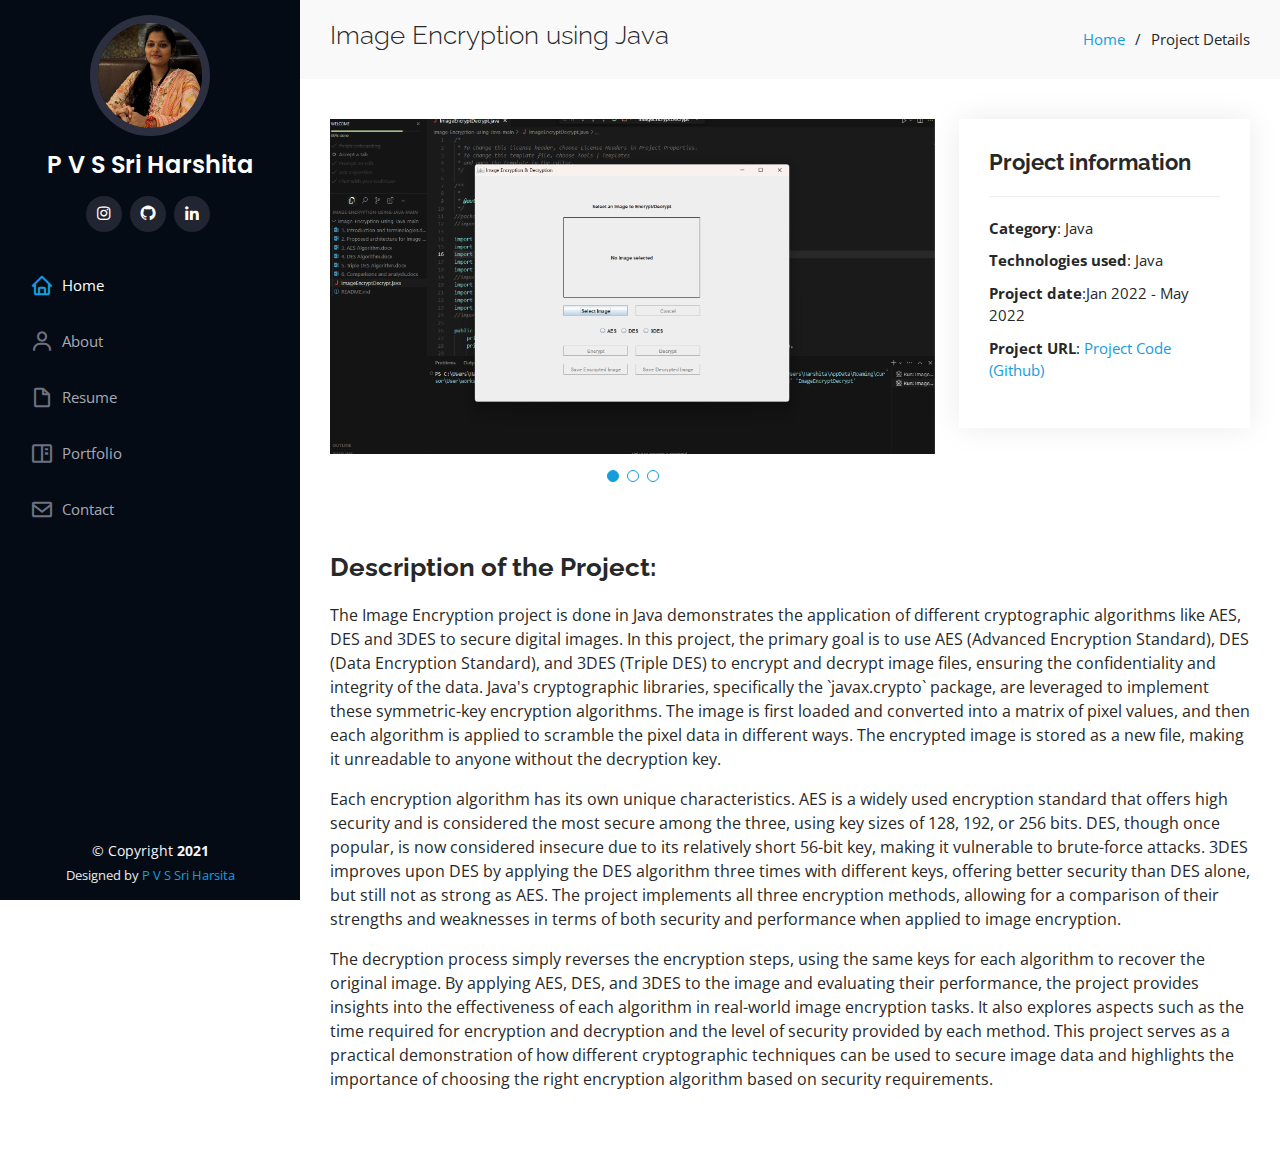
<file: imageEncryptionDetails.html>
<!DOCTYPE html>
<html lang="en">

<head>
    <meta charset="utf-8">
    <meta content="width=device-width, initial-scale=1.0" name="viewport">

    <title>My Portfolio - Overview</title>
    <meta content="" name="description">
    <meta content="" name="keywords">

    <!-- Favicons -->
    <link href="assets/img/titleimg.jpeg" rel="icon">
    <link href="assets/img/titleimg.jpeg" rel="apple-touch-icon">

    <!-- Google Fonts -->
    <link
        href="https://fonts.googleapis.com/css?family=Open+Sans:300,300i,400,400i,600,600i,700,700i|Raleway:300,300i,400,400i,500,500i,600,600i,700,700i|Poppins:300,300i,400,400i,500,500i,600,600i,700,700i"
        rel="stylesheet">

    <!-- Vendor CSS Files -->
    <link href="assets/vendor/aos/aos.css" rel="stylesheet">
    <link href="assets/vendor/bootstrap/css/bootstrap.min.css" rel="stylesheet">
    <link href="assets/vendor/bootstrap-icons/bootstrap-icons.css" rel="stylesheet">
    <link href="assets/vendor/boxicons/css/boxicons.min.css" rel="stylesheet">
    <link href="assets/vendor/glightbox/css/glightbox.min.css" rel="stylesheet">
    <link href="assets/vendor/swiper/swiper-bundle.min.css" rel="stylesheet">

    <!-- Template Main CSS File -->
    <link href="assets/css/style.css" rel="stylesheet">

</head>

<body>

    <!-- ======= Mobile nav toggle button ======= -->
    <i class="bi bi-list mobile-nav-toggle d-xl-none"></i>

    <!-- ======= Header ======= -->
    <header id="header">
        <div class="d-flex flex-column">

            <div class="profile">
                <img src="assets/img/profile.png" alt="" class="img-fluid rounded-circle">
                <h1 class="text-light"><a href="index.html">P V S Sri Harshita</a></h1>
                <div class="social-links mt-3 text-center">
                    <a href="https://www.instagram.com/pv_swathi_sri_harshita/" target="_blank" class="instagram"><i
                            class="bx bxl-instagram"></i></a>
                    <a href="https://github.com/Harshita-7h" target="_blank" class="github"><i
                            class="bx bxl-github"></i></a>
                    <a href="https://www.linkedin.com/in/p-v-s-sri-harshita/" target="_blank" class="linkedin"><i
                            class="bx bxl-linkedin"></i></a>
                </div>
            </div>


            <nav id="navbar" class="nav-menu navbar">
                <ul>
                    <li><a href="/Projects/Portfolio/index.html#harshita" class="nav-link scrollto active"><i
                                class="bx bx-home"></i>
                            <span>Home</span></a></li>
                    <li><a href="/Projects/Portfolio/index.html#about" class="nav-link scrollto"><i
                                class="bx bx-user"></i>
                            <span>About</span></a></li>
                    <li><a href="/Projects/Portfolio/index.html#resume" class="nav-link scrollto"><i
                                class="bx bx-file-blank"></i>
                            <span>Resume</span></a></li>
                    <li><a href="/Projects/Portfolio/index.html#portfolio" class="nav-link scrollto"><i
                                class="bx bx-book-content"></i>
                            <span>Portfolio</span></a></li>
                    <li><a href="/Projects/Portfolio/index.html#contact" class="nav-link scrollto"><i
                                class="bx bx-envelope"></i>
                            <span>Contact</span></a></li>
                </ul>
            </nav><!-- .nav-menu -->
        </div>
    </header><!-- End Header -->

    <main id="main">

        <!-- ======= Breadcrumbs ======= -->
        <section id="breadcrumbs" class="breadcrumbs">
            <div class="container">

                <div class="d-flex justify-content-between align-items-center">
                    <h2>Image Encryption using Java</h2>
                    <ol>
                        <li><a href="index.html">Home</a></li>
                        <li>Project Details</li>
                    </ol>
                </div>

            </div>
        </section><!-- End Breadcrumbs -->

        <!-- ======= Portfolio Details Section ======= -->
        <section id="portfolio-details" class="portfolio-details">
            <div class="container">

                <div class="row gy-4">

                    <div class="col-lg-8">
                        <div class="portfolio-details-slider swiper">
                            <div class="swiper-wrapper align-items-center">

                                <div class="swiper-slide">
                                    <img src="assets/img/portfolio1/ie (1).png" alt="">
                                </div>

                                <div class="swiper-slide">
                                    <img src="assets/img/portfolio1/ie (2).png" alt="">
                                </div>

                                <div class="swiper-slide">
                                    <img src="assets/img/portfolio1/ie (3).png" alt="">
                                </div>



                            </div>
                            <div class="swiper-pagination"></div>
                        </div>
                    </div>

                    <div class="col-lg-4">
                        <div class="portfolio-info">
                            <h3>Project information</h3>
                            <ul>
                                <li><strong>Category</strong>: Java</li>
                                <li><strong>Technologies used</strong>: Java</li>
                                <li><strong>Project date</strong>:Jan 2022 - May 2022</li>
                                <li><strong>Project URL</strong>: <a
                                        href="https://github.com/Harshita-7h/Image-Encryption-using-Java"
                                        target="_blank">Project Code (Github)</a></li>
                            </ul>
                        </div>
                    </div>
                    <div class="col-lg-12">
                        <div class="portfolio-description">
                            <h2>Description of the Project:</h2>
                            <p>
                                The Image Encryption project is done in Java demonstrates the application of different
                                cryptographic algorithms like AES, DES and 3DES to secure digital images. In this
                                project, the primary goal is to use AES (Advanced Encryption Standard), DES (Data
                                Encryption Standard), and 3DES (Triple DES) to encrypt and decrypt image files,
                                ensuring the confidentiality and integrity of the data. Java's cryptographic libraries,
                                specifically the `javax.crypto` package, are leveraged to implement these symmetric-key
                                encryption algorithms. The image is first loaded and converted into a matrix of pixel
                                values, and then each algorithm is applied to scramble the pixel data in different ways.
                                The encrypted image is stored as a new file, making it unreadable to anyone without the
                                decryption key.
                            </p>
                            <p>
                                Each encryption algorithm has its own unique characteristics. AES is a widely used
                                encryption standard that offers high security and is considered the most secure among
                                the three, using key sizes of 128, 192, or 256 bits. DES, though once popular, is
                                now considered insecure due to its relatively short 56-bit key, making it vulnerable to
                                brute-force attacks. 3DES improves upon DES by applying the DES algorithm three
                                times with different keys, offering better security than DES alone, but still not as
                                strong as AES. The project implements all three encryption methods, allowing for a
                                comparison of their strengths and weaknesses in terms of both security and performance
                                when applied to image encryption.
                            </p>
                            <p>
                                The decryption process simply reverses the encryption steps, using the same keys for
                                each algorithm to recover the original image. By applying AES, DES, and 3DES to the
                                image and evaluating their performance, the project provides insights into the
                                effectiveness of each algorithm in real-world image encryption tasks. It also explores
                                aspects such as the time required for encryption and decryption and the level of
                                security provided by each method. This project serves as a practical demonstration of
                                how different cryptographic techniques can be used to secure image data and highlights
                                the importance of choosing the right encryption algorithm based on security
                                requirements.
                            </p>
                        </div>
                    </div>

                </div>

            </div>
        </section><!-- End Portfolio Details Section -->

    </main><!-- End #main -->

    <!-- ======= Footer ======= -->
    <footer id="footer">
        <div class="container">
            <div class="copyright">
                &copy; Copyright <strong><span>2021</span></strong>
            </div>
            <div class="credits">

                Designed by <a href="#harshita">P V S Sri Harsita</a>
            </div>
        </div>
    </footer><!-- End  Footer -->

    <a href="#" class="back-to-top d-flex align-items-center justify-content-center"><i
            class="bi bi-arrow-up-short"></i></a>

    <!-- Vendor JS Files -->
    <script src="assets/vendor/purecounter/purecounter_vanilla.js"></script>
    <script src="assets/vendor/aos/aos.js"></script>
    <script src="assets/vendor/bootstrap/js/bootstrap.bundle.min.js"></script>
    <script src="assets/vendor/glightbox/js/glightbox.min.js"></script>
    <script src="assets/vendor/isotope-layout/isotope.pkgd.min.js"></script>
    <script src="assets/vendor/swiper/swiper-bundle.min.js"></script>
    <script src="assets/vendor/typed.js/typed.umd.js"></script>
    <script src="assets/vendor/waypoints/noframework.waypoints.js"></script>

    <!-- Template Main JS File -->
    <script src="assets/js/main.js"></script>

</body>

</html>
</file>
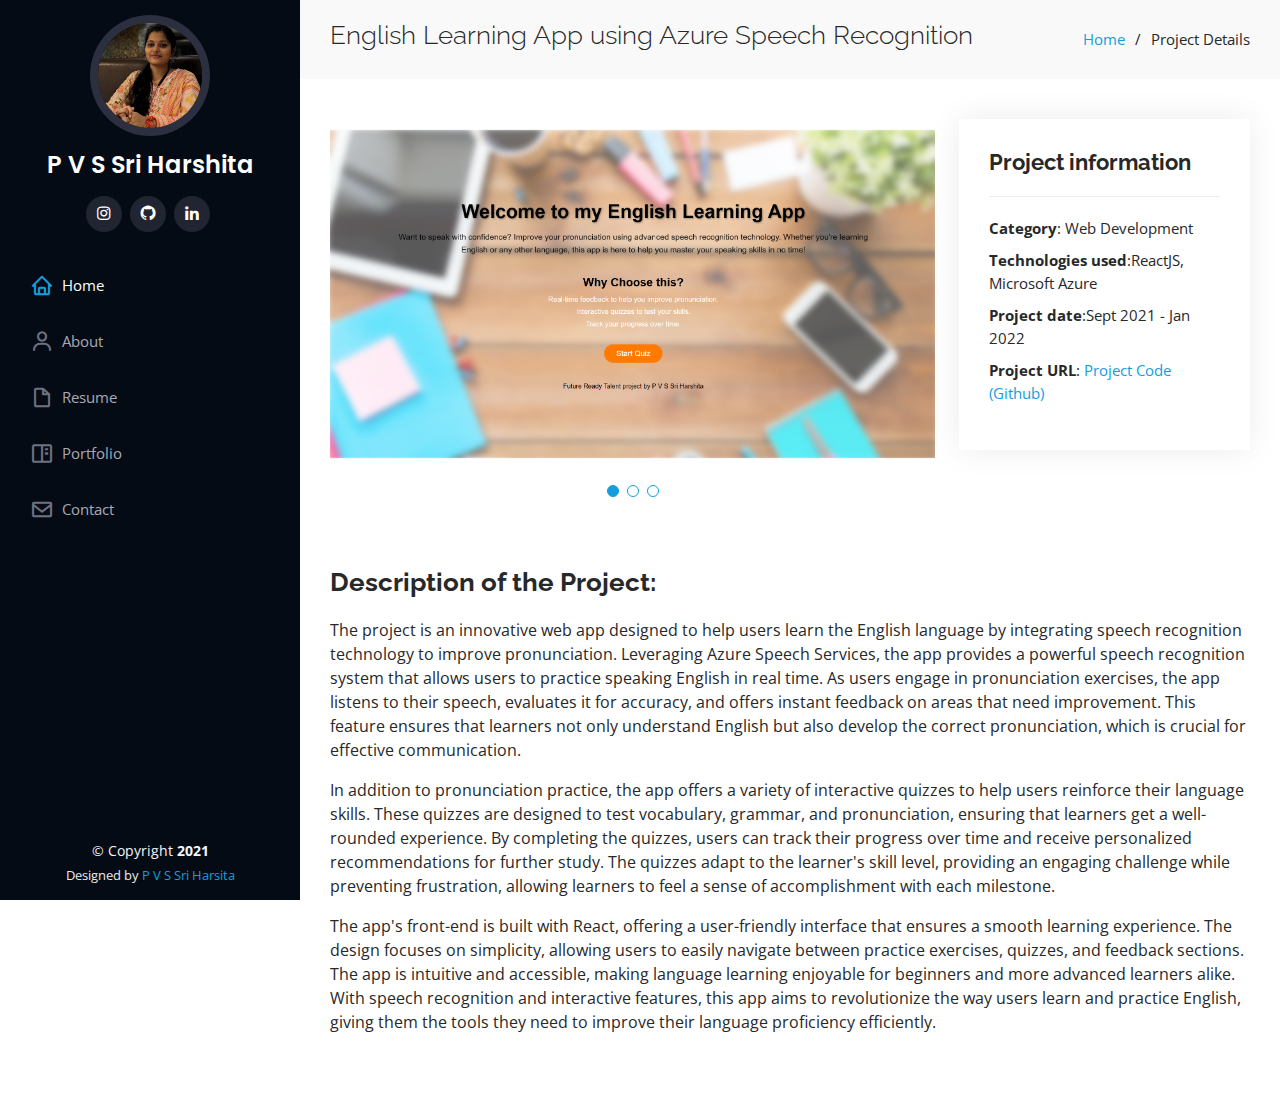
<file: languagelearningDetails.html>
<!DOCTYPE html>
<html lang="en">

<head>
    <meta charset="utf-8">
    <meta content="width=device-width, initial-scale=1.0" name="viewport">

    <title>My Portfolio - Overview</title>
    <meta content="" name="description">
    <meta content="" name="keywords">

    <!-- Favicons -->
    <link href="assets/img/titleimg.jpeg" rel="icon">
    <link href="assets/img/titleimg.jpeg" rel="apple-touch-icon">

    <!-- Google Fonts -->
    <link
        href="https://fonts.googleapis.com/css?family=Open+Sans:300,300i,400,400i,600,600i,700,700i|Raleway:300,300i,400,400i,500,500i,600,600i,700,700i|Poppins:300,300i,400,400i,500,500i,600,600i,700,700i"
        rel="stylesheet">

    <!-- Vendor CSS Files -->
    <link href="assets/vendor/aos/aos.css" rel="stylesheet">
    <link href="assets/vendor/bootstrap/css/bootstrap.min.css" rel="stylesheet">
    <link href="assets/vendor/bootstrap-icons/bootstrap-icons.css" rel="stylesheet">
    <link href="assets/vendor/boxicons/css/boxicons.min.css" rel="stylesheet">
    <link href="assets/vendor/glightbox/css/glightbox.min.css" rel="stylesheet">
    <link href="assets/vendor/swiper/swiper-bundle.min.css" rel="stylesheet">

    <!-- Template Main CSS File -->
    <link href="assets/css/style.css" rel="stylesheet">

</head>

<body>

    <!-- ======= Mobile nav toggle button ======= -->
    <i class="bi bi-list mobile-nav-toggle d-xl-none"></i>

    <!-- ======= Header ======= -->
    <header id="header">
        <div class="d-flex flex-column">

            <div class="profile">
                <img src="assets/img/profile.png" alt="" class="img-fluid rounded-circle">
                <h1 class="text-light"><a href="index.html">P V S Sri Harshita</a></h1>
                <div class="social-links mt-3 text-center">
                    <a href="https://www.instagram.com/pv_swathi_sri_harshita/" target="_blank" class="instagram"><i
                            class="bx bxl-instagram"></i></a>
                    <a href="https://github.com/Harshita-7h" target="_blank" class="github"><i
                            class="bx bxl-github"></i></a>
                    <a href="https://www.linkedin.com/in/p-v-s-sri-harshita/" target="_blank" class="linkedin"><i
                            class="bx bxl-linkedin"></i></a>
                </div>
            </div>


            <nav id="navbar" class="nav-menu navbar">
                <ul>
                    <li><a href="/Projects/Portfolio/index.html#harshita" class="nav-link scrollto active"><i
                                class="bx bx-home"></i>
                            <span>Home</span></a></li>
                    <li><a href="/Projects/Portfolio/index.html#about" class="nav-link scrollto"><i
                                class="bx bx-user"></i>
                            <span>About</span></a></li>
                    <li><a href="/Projects/Portfolio/index.html#resume" class="nav-link scrollto"><i
                                class="bx bx-file-blank"></i>
                            <span>Resume</span></a></li>
                    <li><a href="/Projects/Portfolio/index.html#portfolio" class="nav-link scrollto"><i
                                class="bx bx-book-content"></i>
                            <span>Portfolio</span></a></li>
                    <li><a href="/Projects/Portfolio/index.html#contact" class="nav-link scrollto"><i
                                class="bx bx-envelope"></i>
                            <span>Contact</span></a></li>
                </ul>
            </nav><!-- .nav-menu -->
        </div>
    </header><!-- End Header -->

    <main id="main">

        <!-- ======= Breadcrumbs ======= -->
        <section id="breadcrumbs" class="breadcrumbs">
            <div class="container">

                <div class="d-flex justify-content-between align-items-center">
                    <h2>English Learning App using Azure Speech Recognition</h2>
                    <ol>
                        <li><a href="index.html">Home</a></li>
                        <li>Project Details</li>
                    </ol>
                </div>

            </div>
        </section><!-- End Breadcrumbs -->

        <!-- ======= Portfolio Details Section ======= -->
        <section id="portfolio-details" class="portfolio-details">
            <div class="container">

                <div class="row gy-4">

                    <div class="col-lg-8">
                        <div class="portfolio-details-slider swiper">
                            <div class="swiper-wrapper align-items-center">

                                <div class="swiper-slide">
                                    <img src="assets/img/portfolio1/language1.png" alt="">
                                </div>

                                <div class="swiper-slide">
                                    <img src="assets/img/portfolio1/language2.png" alt="">
                                </div>

                                <div class="swiper-slide">
                                    <img src="assets/img/portfolio1/language3.png" alt="">
                                </div>

                                

                            </div>
                            <div class="swiper-pagination"></div>
                        </div>
                    </div>

                    <div class="col-lg-4">
                        <div class="portfolio-info">
                            <h3>Project information</h3>
                            <ul>
                                <li><strong>Category</strong>: Web Development</li>
                                <li><strong>Technologies used</strong>:ReactJS, Microsoft Azure</li>
                                <li><strong>Project date</strong>:Sept 2021 - Jan 2022</li>
                                <li><strong>Project URL</strong>: <a
                                        href="https://github.com/Harshita-7h/English-Learning-App-using-Speech-Recognition"
                                        target="_blank">Project Code (Github)</a></li>
                            </ul>
                        </div>
                    </div>
                    <div class="col-lg-12">
                        <div class="portfolio-description">
                            <h2>Description of the Project:</h2>
                            <p>
                                The project is an innovative web app designed to help users learn the English
                                language by integrating speech recognition technology to improve pronunciation.
                                Leveraging Azure Speech Services, the app provides a powerful speech recognition system
                                that allows users to practice speaking English in real time. As users engage in
                                pronunciation exercises, the app listens to their speech, evaluates it for accuracy, and
                                offers instant feedback on areas that need improvement. This feature ensures that
                                learners not only understand English but also develop the correct pronunciation, which
                                is crucial for effective communication.
                            </p>
                            <p>
                                In addition to pronunciation practice, the app offers a variety of interactive quizzes
                                to help users reinforce their language skills. These quizzes are designed to test
                                vocabulary, grammar, and pronunciation, ensuring that learners get a well-rounded
                                experience. By completing the quizzes, users can track their progress over time and
                                receive personalized recommendations for further study. The quizzes adapt to the
                                learner's skill level, providing an engaging challenge while preventing frustration,
                                allowing learners to feel a sense of accomplishment with each milestone.
                            </p>
                            <p>
                                The app's front-end is built with React, offering a user-friendly interface that ensures
                                a smooth learning experience. The design focuses on simplicity, allowing users to easily
                                navigate between practice exercises, quizzes, and feedback sections. The app is
                                intuitive and accessible, making language learning enjoyable for beginners and more
                                advanced learners alike. With speech recognition and interactive features, this app aims
                                to revolutionize the way users learn and practice English, giving them the tools they
                                need to improve their language proficiency efficiently.
                            </p>
                        </div>
                    </div>

                </div>

            </div>
        </section><!-- End Portfolio Details Section -->

    </main><!-- End #main -->

    <!-- ======= Footer ======= -->
    <footer id="footer">
        <div class="container">
            <div class="copyright">
                &copy; Copyright <strong><span>2021</span></strong>
            </div>
            <div class="credits">

                Designed by <a href="#harshita">P V S Sri Harsita</a>
            </div>
        </div>
    </footer><!-- End  Footer -->

    <a href="#" class="back-to-top d-flex align-items-center justify-content-center"><i
            class="bi bi-arrow-up-short"></i></a>

    <!-- Vendor JS Files -->
    <script src="assets/vendor/purecounter/purecounter_vanilla.js"></script>
    <script src="assets/vendor/aos/aos.js"></script>
    <script src="assets/vendor/bootstrap/js/bootstrap.bundle.min.js"></script>
    <script src="assets/vendor/glightbox/js/glightbox.min.js"></script>
    <script src="assets/vendor/isotope-layout/isotope.pkgd.min.js"></script>
    <script src="assets/vendor/swiper/swiper-bundle.min.js"></script>
    <script src="assets/vendor/typed.js/typed.umd.js"></script>
    <script src="assets/vendor/waypoints/noframework.waypoints.js"></script>

    <!-- Template Main JS File -->
    <script src="assets/js/main.js"></script>

</body>

</html>
</file>
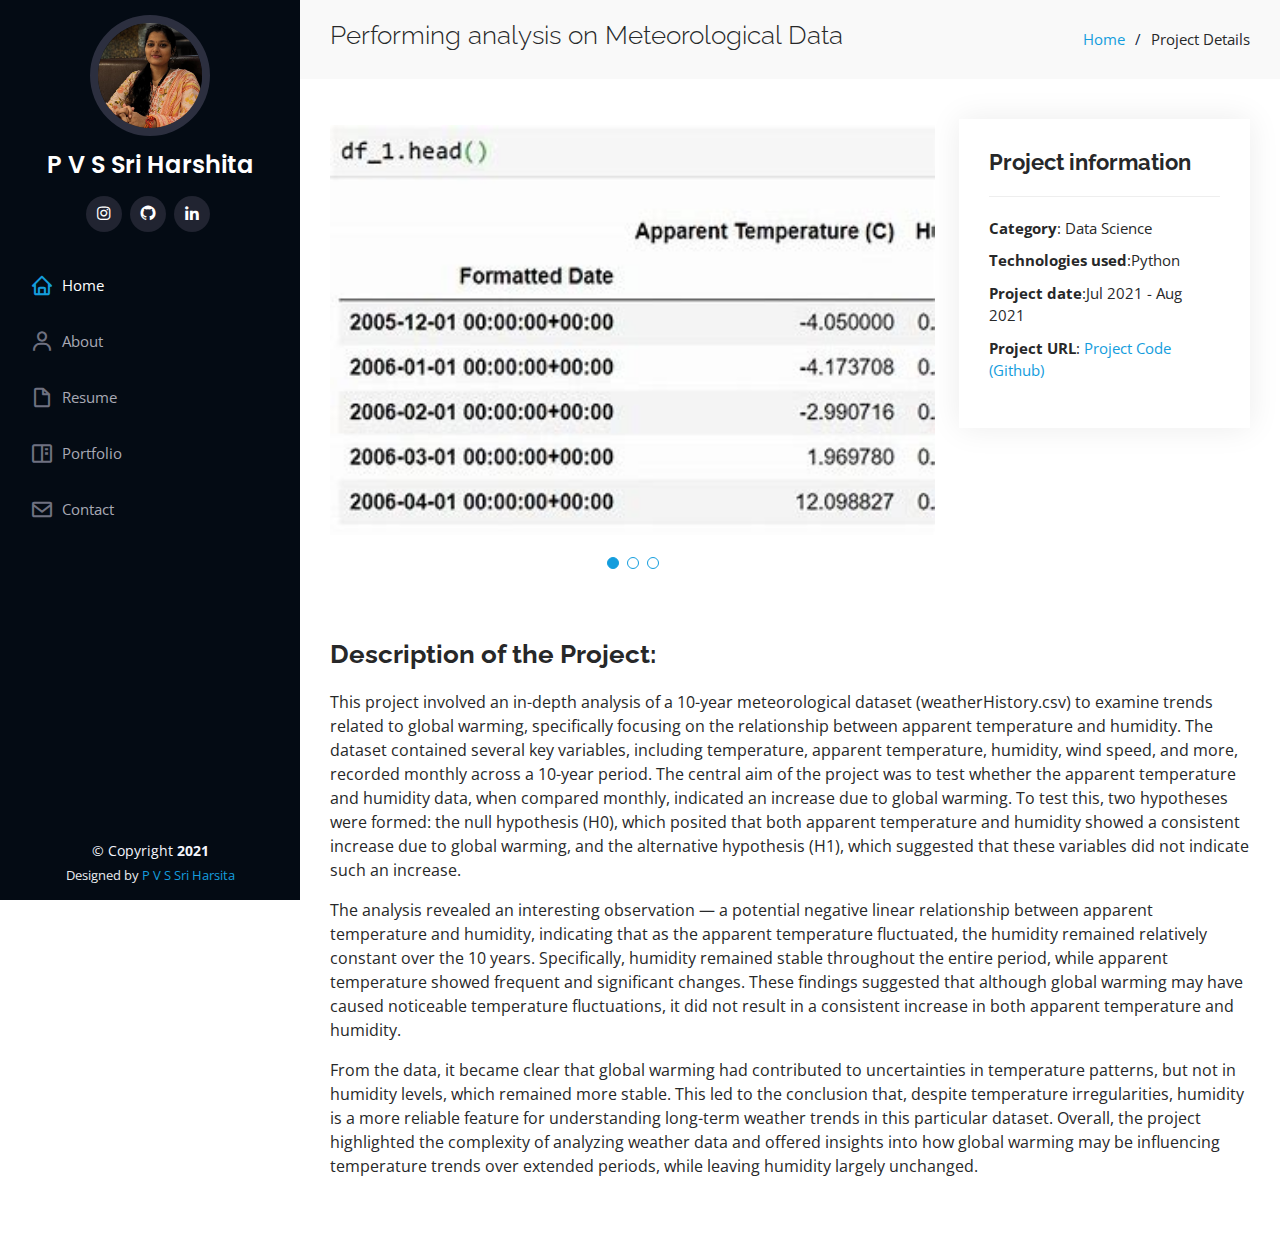
<file: meteorologicalData.html>
<!DOCTYPE html>
<html lang="en">

<head>
    <meta charset="utf-8">
    <meta content="width=device-width, initial-scale=1.0" name="viewport">

    <title>My Portfolio - Overview</title>
    <meta content="" name="description">
    <meta content="" name="keywords">

    <!-- Favicons -->
    <link href="assets/img/titleimg.jpeg" rel="icon">
    <link href="assets/img/titleimg.jpeg" rel="apple-touch-icon">

    <!-- Google Fonts -->
    <link
        href="https://fonts.googleapis.com/css?family=Open+Sans:300,300i,400,400i,600,600i,700,700i|Raleway:300,300i,400,400i,500,500i,600,600i,700,700i|Poppins:300,300i,400,400i,500,500i,600,600i,700,700i"
        rel="stylesheet">

    <!-- Vendor CSS Files -->
    <link href="assets/vendor/aos/aos.css" rel="stylesheet">
    <link href="assets/vendor/bootstrap/css/bootstrap.min.css" rel="stylesheet">
    <link href="assets/vendor/bootstrap-icons/bootstrap-icons.css" rel="stylesheet">
    <link href="assets/vendor/boxicons/css/boxicons.min.css" rel="stylesheet">
    <link href="assets/vendor/glightbox/css/glightbox.min.css" rel="stylesheet">
    <link href="assets/vendor/swiper/swiper-bundle.min.css" rel="stylesheet">

    <!-- Template Main CSS File -->
    <link href="assets/css/style.css" rel="stylesheet">

</head>

<body>

    <!-- ======= Mobile nav toggle button ======= -->
    <i class="bi bi-list mobile-nav-toggle d-xl-none"></i>

    <!-- ======= Header ======= -->
    <header id="header">
        <div class="d-flex flex-column">

            <div class="profile">
                <img src="assets/img/profile.png" alt="" class="img-fluid rounded-circle">
                <h1 class="text-light"><a href="index.html">P V S Sri Harshita</a></h1>
                <div class="social-links mt-3 text-center">
                    <a href="https://www.instagram.com/pv_swathi_sri_harshita/" target="_blank" class="instagram"><i
                            class="bx bxl-instagram"></i></a>
                    <a href="https://github.com/Harshita-7h" target="_blank" class="github"><i
                            class="bx bxl-github"></i></a>
                    <a href="https://www.linkedin.com/in/p-v-s-sri-harshita/" target="_blank" class="linkedin"><i
                            class="bx bxl-linkedin"></i></a>
                </div>
            </div>


            <nav id="navbar" class="nav-menu navbar">
                <ul>
                    <li><a href="/Projects/Portfolio/index.html#harshita" class="nav-link scrollto active"><i class="bx bx-home"></i>
                            <span>Home</span></a></li>
                    <li><a href="/Projects/Portfolio/index.html#about" class="nav-link scrollto"><i class="bx bx-user"></i>
                            <span>About</span></a></li>
                    <li><a href="/Projects/Portfolio/index.html#resume" class="nav-link scrollto"><i class="bx bx-file-blank"></i>
                            <span>Resume</span></a></li>
                    <li><a href="/Projects/Portfolio/index.html#portfolio" class="nav-link scrollto"><i class="bx bx-book-content"></i>
                            <span>Portfolio</span></a></li>
                    <li><a href="/Projects/Portfolio/index.html#contact" class="nav-link scrollto"><i class="bx bx-envelope"></i>
                            <span>Contact</span></a></li>
                </ul>
            </nav><!-- .nav-menu -->
        </div>
    </header><!-- End Header -->

    <main id="main">

        <!-- ======= Breadcrumbs ======= -->
        <section id="breadcrumbs" class="breadcrumbs">
            <div class="container">

                <div class="d-flex justify-content-between align-items-center">
                    <h2>Performing analysis on Meteorological Data</h2>
                    <ol>
                        <li><a href="index.html">Home</a></li>
                        <li>Project Details</li>
                    </ol>
                </div>

            </div>
        </section><!-- End Breadcrumbs -->

        <!-- ======= Portfolio Details Section ======= -->
        <section id="portfolio-details" class="portfolio-details">
            <div class="container">

                <div class="row gy-4">

                    <div class="col-lg-8">
                        <div class="portfolio-details-slider swiper">
                            <div class="swiper-wrapper align-items-center">

                                <div class="swiper-slide">
                                    <img src="assets/img/portfolio1/meterdata.jpeg" alt="">
                                </div>

                                <div class="swiper-slide">
                                    <img src="assets/img/portfolio1/meterdata2.jpeg" alt="">
                                </div>

                                <div class="swiper-slide">
                                    <img src="assets/img/portfolio1/meterdata3.jpeg" alt="">
                                </div>

                            </div>
                            <div class="swiper-pagination"></div>
                        </div>
                    </div>

                    <div class="col-lg-4">
                        <div class="portfolio-info">
                            <h3>Project information</h3>
                            <ul>
                                <li><strong>Category</strong>: Data Science</li>
                                <li><strong>Technologies used</strong>:Python</li>
                                <li><strong>Project date</strong>:Jul 2021 - Aug 2021</li>
                                <li><strong>Project URL</strong>: <a href="https://github.com/Harshita-7h/Suven-Consultants-Pvt-Ltd"
                                        target="_blank">Project Code (Github)</a></li>
                            </ul>
                        </div>
                    </div>
                    <div class="col-lg-12">
                        <div class="portfolio-description">
                            <h2>Description of the Project:</h2>
                            <p>
                                This project involved an in-depth analysis of a 10-year meteorological dataset
                                (weatherHistory.csv) to examine trends related to global warming, specifically focusing
                                on the relationship between apparent temperature and humidity. The dataset contained
                                several key variables, including temperature, apparent temperature, humidity, wind
                                speed, and more, recorded monthly across a 10-year period. The central aim of the
                                project was to test whether the apparent temperature and humidity data, when compared
                                monthly, indicated an increase due to global warming. To test this, two hypotheses were
                                formed: the null hypothesis (H0), which posited that both apparent temperature and
                                humidity showed a consistent increase due to global warming, and the alternative
                                hypothesis (H1), which suggested that these variables did not indicate such an increase.
                            </p>
                            <p>
                                The analysis revealed an interesting observation — a potential negative linear
                                relationship between apparent temperature and humidity, indicating that as the apparent
                                temperature fluctuated, the humidity remained relatively constant over the 10 years.
                                Specifically, humidity remained stable throughout the entire period, while apparent
                                temperature showed frequent and significant changes. These findings suggested that
                                although global warming may have caused noticeable temperature fluctuations, it did not
                                result in a consistent increase in both apparent temperature and humidity.
                            </p>
                            <p>
                                From the data, it became clear that global warming had contributed to uncertainties in
                                temperature patterns, but not in humidity levels, which remained more stable. This led
                                to the conclusion that, despite temperature irregularities, humidity is a more reliable
                                feature for understanding long-term weather trends in this particular dataset. Overall,
                                the project highlighted the complexity of analyzing weather data and offered insights
                                into how global warming may be influencing temperature trends over extended periods,
                                while leaving humidity largely unchanged.
                            </p>
                        </div>
                    </div>

                </div>

            </div>
        </section><!-- End Portfolio Details Section -->

    </main><!-- End #main -->

    <!-- ======= Footer ======= -->
    <footer id="footer">
        <div class="container">
            <div class="copyright">
                &copy; Copyright <strong><span>2021</span></strong>
            </div>
            <div class="credits">

                Designed by <a href="#harshita">P V S Sri Harsita</a>
            </div>
        </div>
    </footer><!-- End  Footer -->

    <a href="#" class="back-to-top d-flex align-items-center justify-content-center"><i
            class="bi bi-arrow-up-short"></i></a>

    <!-- Vendor JS Files -->
    <script src="assets/vendor/purecounter/purecounter_vanilla.js"></script>
    <script src="assets/vendor/aos/aos.js"></script>
    <script src="assets/vendor/bootstrap/js/bootstrap.bundle.min.js"></script>
    <script src="assets/vendor/glightbox/js/glightbox.min.js"></script>
    <script src="assets/vendor/isotope-layout/isotope.pkgd.min.js"></script>
    <script src="assets/vendor/swiper/swiper-bundle.min.js"></script>
    <script src="assets/vendor/typed.js/typed.umd.js"></script>
    <script src="assets/vendor/waypoints/noframework.waypoints.js"></script>

    <!-- Template Main JS File -->
    <script src="assets/js/main.js"></script>

</body>

</html>
</file>
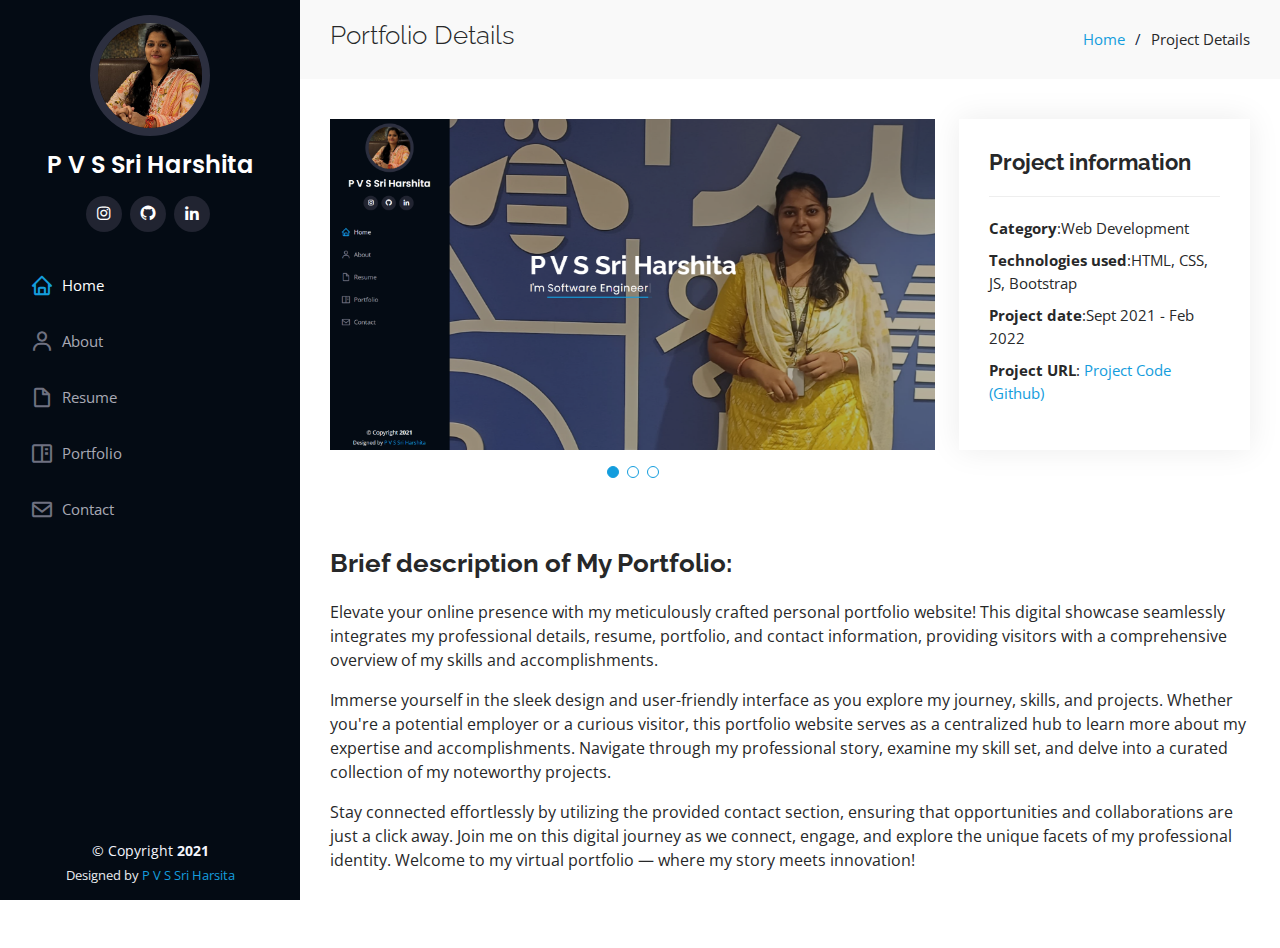
<file: portfolioDetails.html>
<!DOCTYPE html>
<html lang="en">

<head>
    <meta charset="utf-8">
    <meta content="width=device-width, initial-scale=1.0" name="viewport">

    <title>My Portfolio - Overview</title>
    <meta content="" name="description">
    <meta content="" name="keywords">

    <!-- Favicons -->
    <link href="assets/img/titleimg.jpeg" rel="icon">
    <link href="assets/img/titleimg.jpeg" rel="apple-touch-icon">

    <!-- Google Fonts -->
    <link
        href="https://fonts.googleapis.com/css?family=Open+Sans:300,300i,400,400i,600,600i,700,700i|Raleway:300,300i,400,400i,500,500i,600,600i,700,700i|Poppins:300,300i,400,400i,500,500i,600,600i,700,700i"
        rel="stylesheet">

    <!-- Vendor CSS Files -->
    <link href="assets/vendor/aos/aos.css" rel="stylesheet">
    <link href="assets/vendor/bootstrap/css/bootstrap.min.css" rel="stylesheet">
    <link href="assets/vendor/bootstrap-icons/bootstrap-icons.css" rel="stylesheet">
    <link href="assets/vendor/boxicons/css/boxicons.min.css" rel="stylesheet">
    <link href="assets/vendor/glightbox/css/glightbox.min.css" rel="stylesheet">
    <link href="assets/vendor/swiper/swiper-bundle.min.css" rel="stylesheet">

    <!-- Template Main CSS File -->
    <link href="assets/css/style.css" rel="stylesheet">

</head>

<body>

    <!-- ======= Mobile nav toggle button ======= -->
    <i class="bi bi-list mobile-nav-toggle d-xl-none"></i>

    <!-- ======= Header ======= -->
    <header id="header">
        <div class="d-flex flex-column">

            <div class="profile">
                <img src="assets/img/profile.png" alt="" class="img-fluid rounded-circle">
                <h1 class="text-light"><a href="index.html">P V S Sri Harshita</a></h1>
                <div class="social-links mt-3 text-center">
                    <a href="https://www.instagram.com/pv_swathi_sri_harshita/" target="_blank" class="instagram"><i
                            class="bx bxl-instagram"></i></a>
                    <a href="https://github.com/Harshita-7h" target="_blank" class="github"><i
                            class="bx bxl-github"></i></a>
                    <a href="https://www.linkedin.com/in/p-v-s-sri-harshita/" target="_blank" class="linkedin"><i
                            class="bx bxl-linkedin"></i></a>
                </div>
            </div>


            <nav id="navbar" class="nav-menu navbar">
                <ul>
                    <li><a href="/Projects/Portfolio/index.html#harshita" class="nav-link scrollto active"><i class="bx bx-home"></i>
                            <span>Home</span></a></li>
                    <li><a href="/Projects/Portfolio/index.html#about" class="nav-link scrollto"><i class="bx bx-user"></i>
                            <span>About</span></a></li>
                    <li><a href="/Projects/Portfolio/index.html#resume" class="nav-link scrollto"><i class="bx bx-file-blank"></i>
                            <span>Resume</span></a></li>
                    <li><a href="/Projects/Portfolio/index.html#portfolio" class="nav-link scrollto"><i class="bx bx-book-content"></i>
                            <span>Portfolio</span></a></li>
                    <li><a href="/Projects/Portfolio/index.html#contact" class="nav-link scrollto"><i class="bx bx-envelope"></i>
                            <span>Contact</span></a></li>
                </ul>
            </nav><!-- .nav-menu -->
        </div>
    </header><!-- End Header -->

    <main id="main">

        <!-- ======= Breadcrumbs ======= -->
        <section id="breadcrumbs" class="breadcrumbs">
            <div class="container">

                <div class="d-flex justify-content-between align-items-center">
                    <h2>Portfolio Details</h2>
                    <ol>
                        <li><a href="index.html">Home</a></li>
                        <li>Project Details</li>
                    </ol>
                </div>

            </div>
        </section><!-- End Breadcrumbs -->

        <!-- ======= Portfolio Details Section ======= -->
        <section id="portfolio-details" class="portfolio-details">
            <div class="container">

                <div class="row gy-4">

                    <div class="col-lg-8">
                        <div class="portfolio-details-slider swiper">
                            <div class="swiper-wrapper align-items-center">

                                <div class="swiper-slide">
                                    <img src="assets/img/portfolio1/portfolio1.png" alt="">
                                </div>

                                <div class="swiper-slide">
                                    <img src="assets/img/portfolio1/portfolio2.png" alt="">
                                </div>

                                <div class="swiper-slide">
                                    <img src="assets/img/portfolio1/portfolio3.png" alt="">
                                </div>

                            </div>
                            <div class="swiper-pagination"></div>
                        </div>
                    </div>

                    <div class="col-lg-4">
                        <div class="portfolio-info">
                            <h3>Project information</h3>
                            <ul>
                                <li><strong>Category</strong>:Web Development</li>
                                <li><strong>Technologies used</strong>:HTML, CSS, JS, Bootstrap</li>
                                <li><strong>Project date</strong>:Sept 2021 - Feb 2022</li>
                                <li><strong>Project URL</strong>: <a href="https://github.com/Harshita-7h/MyPortfolio"
                                        target="_blank">Project Code (Github)</a></li>
                            </ul>
                        </div>
                    </div>
                    <div class="col-lg-12">
                        <div class="portfolio-description">
                            <h2>Brief description of My Portfolio:</h2>
                            <p>
                                Elevate your online presence with my meticulously crafted personal portfolio website!
                                This digital showcase seamlessly integrates my professional details, resume, portfolio,
                                and contact information, providing visitors with a comprehensive overview of my skills
                                and accomplishments.

                            <p>Immerse yourself in the sleek design and user-friendly interface as you explore my
                                journey, skills, and projects. Whether you're a potential employer or a curious visitor,
                                this portfolio website serves as a centralized hub to learn more about my expertise and
                                accomplishments. Navigate through my professional story, examine my skill set, and delve
                                into a curated collection of my noteworthy projects.
                            </p>
                            <p>
                                Stay connected effortlessly by utilizing the provided contact section, ensuring that
                                opportunities and collaborations are just a click away. Join me on this digital journey
                                as we connect, engage, and explore the unique facets of my professional identity.
                                Welcome to my virtual portfolio — where my story meets innovation!
                            </p>
                            </p>
                        </div>
                    </div>

                </div>

            </div>
        </section><!-- End Portfolio Details Section -->

    </main><!-- End #main -->

    <!-- ======= Footer ======= -->
    <footer id="footer">
        <div class="container">
            <div class="copyright">
                &copy; Copyright <strong><span>2021</span></strong>
            </div>
            <div class="credits">

                Designed by <a href="#harshita">P V S Sri Harsita</a>
            </div>
        </div>
    </footer><!-- End  Footer -->

    <a href="#" class="back-to-top d-flex align-items-center justify-content-center"><i
            class="bi bi-arrow-up-short"></i></a>

    <!-- Vendor JS Files -->
    <script src="assets/vendor/purecounter/purecounter_vanilla.js"></script>
    <script src="assets/vendor/aos/aos.js"></script>
    <script src="assets/vendor/bootstrap/js/bootstrap.bundle.min.js"></script>
    <script src="assets/vendor/glightbox/js/glightbox.min.js"></script>
    <script src="assets/vendor/isotope-layout/isotope.pkgd.min.js"></script>
    <script src="assets/vendor/swiper/swiper-bundle.min.js"></script>
    <script src="assets/vendor/typed.js/typed.umd.js"></script>
    <script src="assets/vendor/waypoints/noframework.waypoints.js"></script>

    <!-- Template Main JS File -->
    <script src="assets/js/main.js"></script>

</body>

</html>
</file>
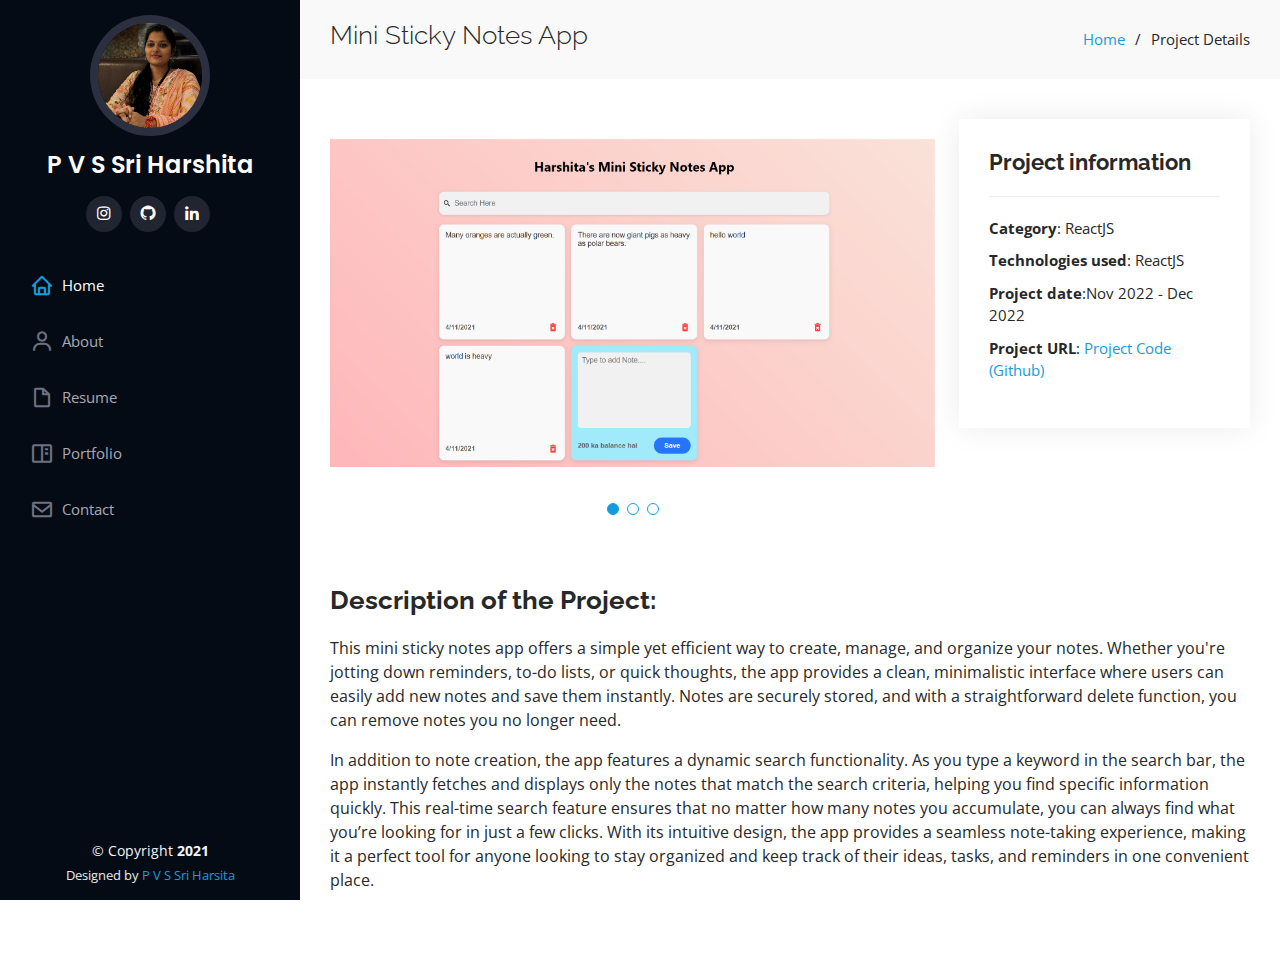
<file: stickyNotesDetails.html>
<!DOCTYPE html>
<html lang="en">

<head>
    <meta charset="utf-8">
    <meta content="width=device-width, initial-scale=1.0" name="viewport">

    <title>My Portfolio - Overview</title>
    <meta content="" name="description">
    <meta content="" name="keywords">

    <!-- Favicons -->
    <link href="assets/img/titleimg.jpeg" rel="icon">
    <link href="assets/img/titleimg.jpeg" rel="apple-touch-icon">

    <!-- Google Fonts -->
    <link
        href="https://fonts.googleapis.com/css?family=Open+Sans:300,300i,400,400i,600,600i,700,700i|Raleway:300,300i,400,400i,500,500i,600,600i,700,700i|Poppins:300,300i,400,400i,500,500i,600,600i,700,700i"
        rel="stylesheet">

    <!-- Vendor CSS Files -->
    <link href="assets/vendor/aos/aos.css" rel="stylesheet">
    <link href="assets/vendor/bootstrap/css/bootstrap.min.css" rel="stylesheet">
    <link href="assets/vendor/bootstrap-icons/bootstrap-icons.css" rel="stylesheet">
    <link href="assets/vendor/boxicons/css/boxicons.min.css" rel="stylesheet">
    <link href="assets/vendor/glightbox/css/glightbox.min.css" rel="stylesheet">
    <link href="assets/vendor/swiper/swiper-bundle.min.css" rel="stylesheet">

    <!-- Template Main CSS File -->
    <link href="assets/css/style.css" rel="stylesheet">

</head>

<body>

    <!-- ======= Mobile nav toggle button ======= -->
    <i class="bi bi-list mobile-nav-toggle d-xl-none"></i>

    <!-- ======= Header ======= -->
    <header id="header">
        <div class="d-flex flex-column">

            <div class="profile">
                <img src="assets/img/profile.png" alt="" class="img-fluid rounded-circle">
                <h1 class="text-light"><a href="index.html">P V S Sri Harshita</a></h1>
                <div class="social-links mt-3 text-center">
                    <a href="https://www.instagram.com/pv_swathi_sri_harshita/" target="_blank" class="instagram"><i
                            class="bx bxl-instagram"></i></a>
                    <a href="https://github.com/Harshita-7h" target="_blank" class="github"><i
                            class="bx bxl-github"></i></a>
                    <a href="https://www.linkedin.com/in/p-v-s-sri-harshita/" target="_blank" class="linkedin"><i
                            class="bx bxl-linkedin"></i></a>
                </div>
            </div>


            <nav id="navbar" class="nav-menu navbar">
                <ul>
                    <li><a href="/Projects/Portfolio/index.html#harshita" class="nav-link scrollto active"><i
                                class="bx bx-home"></i>
                            <span>Home</span></a></li>
                    <li><a href="/Projects/Portfolio/index.html#about" class="nav-link scrollto"><i
                                class="bx bx-user"></i>
                            <span>About</span></a></li>
                    <li><a href="/Projects/Portfolio/index.html#resume" class="nav-link scrollto"><i
                                class="bx bx-file-blank"></i>
                            <span>Resume</span></a></li>
                    <li><a href="/Projects/Portfolio/index.html#portfolio" class="nav-link scrollto"><i
                                class="bx bx-book-content"></i>
                            <span>Portfolio</span></a></li>
                    <li><a href="/Projects/Portfolio/index.html#contact" class="nav-link scrollto"><i
                                class="bx bx-envelope"></i>
                            <span>Contact</span></a></li>
                </ul>
            </nav><!-- .nav-menu -->
        </div>
    </header><!-- End Header -->

    <main id="main">

        <!-- ======= Breadcrumbs ======= -->
        <section id="breadcrumbs" class="breadcrumbs">
            <div class="container">

                <div class="d-flex justify-content-between align-items-center">
                    <h2>Mini Sticky Notes App</h2>
                    <ol>
                        <li><a href="index.html">Home</a></li>
                        <li>Project Details</li>
                    </ol>
                </div>

            </div>
        </section><!-- End Breadcrumbs -->

        <!-- ======= Portfolio Details Section ======= -->
        <section id="portfolio-details" class="portfolio-details">
            <div class="container">

                <div class="row gy-4">

                    <div class="col-lg-8">
                        <div class="portfolio-details-slider swiper">
                            <div class="swiper-wrapper align-items-center">

                                <div class="swiper-slide">
                                    <img src="assets/img/portfolio1/notesapp1.png" alt="">
                                </div>

                                <div class="swiper-slide">
                                    <img src="assets/img/portfolio1/notesapp2.png" alt="">
                                </div>

                                <div class="swiper-slide">
                                    <img src="assets/img/portfolio1/notesapp3.png" alt="">
                                </div>

                            </div>
                            <div class="swiper-pagination"></div>
                        </div>
                    </div>

                    <div class="col-lg-4">
                        <div class="portfolio-info">
                            <h3>Project information</h3>
                            <ul>
                                <li><strong>Category</strong>: ReactJS</li>
                                <li><strong>Technologies used</strong>: ReactJS</li>
                                <li><strong>Project date</strong>:Nov 2022 - Dec 2022</li>
                                <li><strong>Project URL</strong>: <a href="https://github.com/Harshita-7h/Sticky-Notes-App"
                                        target="_blank">Project Code (Github)</a></li>
                            </ul>
                        </div>
                    </div>
                    <div class="col-lg-12">
                        <div class="portfolio-description">
                            <h2>Description of the Project:</h2>
                            <p>
                                This mini sticky notes app offers a simple yet efficient way to create, manage, and
                                organize your notes. Whether you're jotting down reminders, to-do lists, or quick
                                thoughts, the app provides a clean, minimalistic interface where users can easily add
                                new notes and save them instantly. Notes are securely stored, and with a straightforward
                                delete function, you can remove notes you no longer need.
                            </p>
                            <p>
                                In addition to note creation, the app features a dynamic search functionality. As you
                                type a keyword in the search bar, the app instantly fetches and displays only the notes
                                that match the search criteria, helping you find specific information quickly. This
                                real-time search feature ensures that no matter how many notes you accumulate, you can
                                always find what you’re looking for in just a few clicks. With its intuitive design, the
                                app provides a seamless note-taking experience, making it a perfect tool for anyone
                                looking to stay organized and keep track of their ideas, tasks, and reminders in one
                                convenient place.
                            </p>
                        </div>
                    </div>

                </div>

            </div>
        </section><!-- End Portfolio Details Section -->

    </main><!-- End #main -->

    <!-- ======= Footer ======= -->
    <footer id="footer">
        <div class="container">
            <div class="copyright">
                &copy; Copyright <strong><span>2021</span></strong>
            </div>
            <div class="credits">

                Designed by <a href="#harshita">P V S Sri Harsita</a>
            </div>
        </div>
    </footer><!-- End  Footer -->

    <a href="#" class="back-to-top d-flex align-items-center justify-content-center"><i
            class="bi bi-arrow-up-short"></i></a>

    <!-- Vendor JS Files -->
    <script src="assets/vendor/purecounter/purecounter_vanilla.js"></script>
    <script src="assets/vendor/aos/aos.js"></script>
    <script src="assets/vendor/bootstrap/js/bootstrap.bundle.min.js"></script>
    <script src="assets/vendor/glightbox/js/glightbox.min.js"></script>
    <script src="assets/vendor/isotope-layout/isotope.pkgd.min.js"></script>
    <script src="assets/vendor/swiper/swiper-bundle.min.js"></script>
    <script src="assets/vendor/typed.js/typed.umd.js"></script>
    <script src="assets/vendor/waypoints/noframework.waypoints.js"></script>

    <!-- Template Main JS File -->
    <script src="assets/js/main.js"></script>

</body>

</html>
</file>
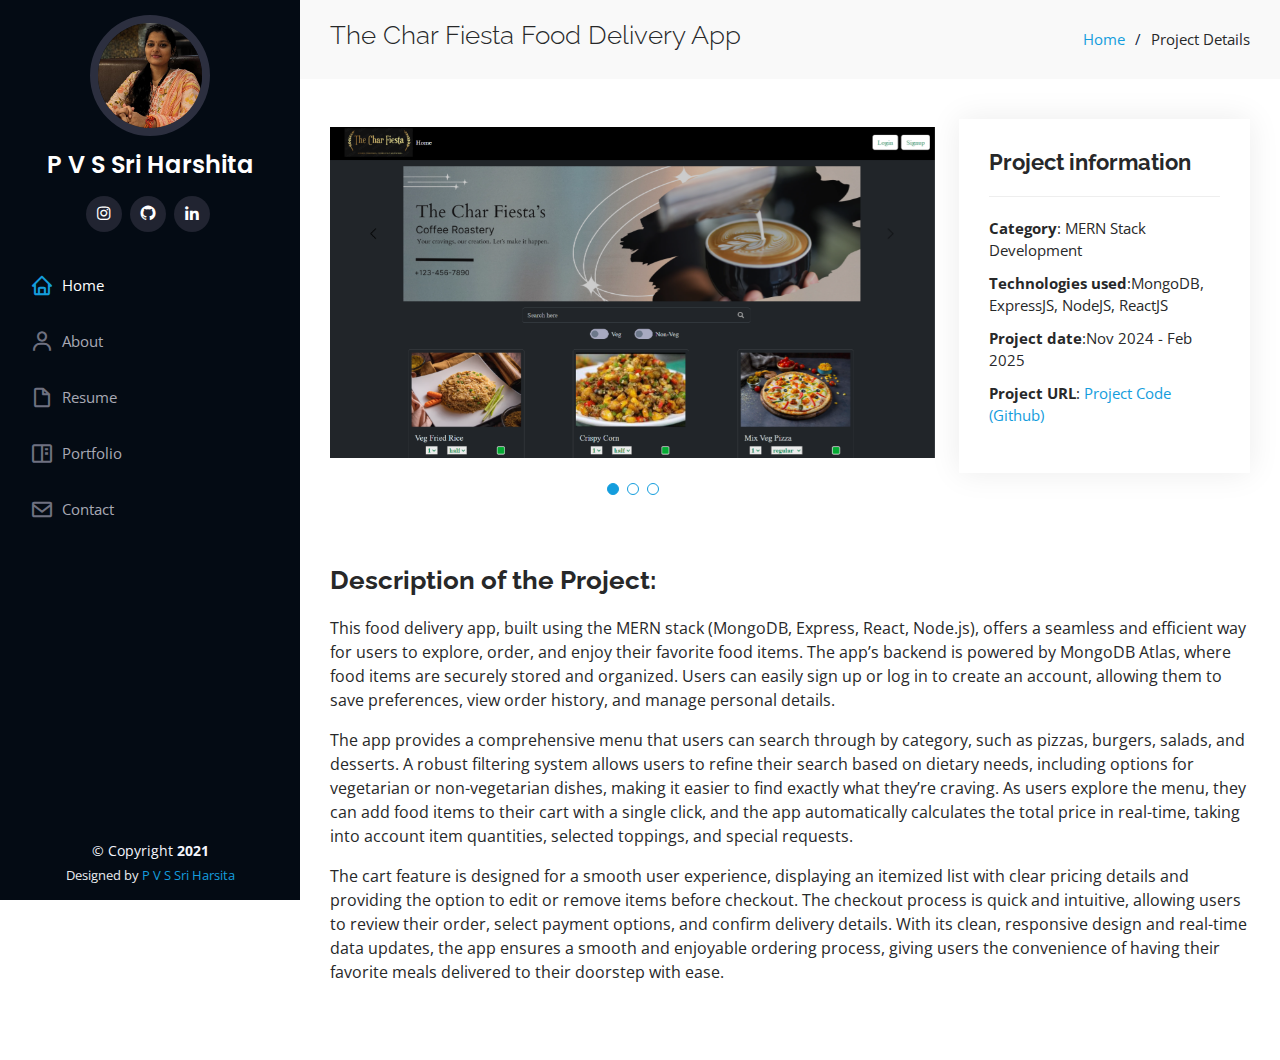
<file: thecharfiestaDetails.html>
<!DOCTYPE html>
<html lang="en">

<head>
    <meta charset="utf-8">
    <meta content="width=device-width, initial-scale=1.0" name="viewport">

    <title>My Portfolio - Overview</title>
    <meta content="" name="description">
    <meta content="" name="keywords">

    <!-- Favicons -->
    <link href="assets/img/titleimg.jpeg" rel="icon">
    <link href="assets/img/titleimg.jpeg" rel="apple-touch-icon">

    <!-- Google Fonts -->
    <link
        href="https://fonts.googleapis.com/css?family=Open+Sans:300,300i,400,400i,600,600i,700,700i|Raleway:300,300i,400,400i,500,500i,600,600i,700,700i|Poppins:300,300i,400,400i,500,500i,600,600i,700,700i"
        rel="stylesheet">

    <!-- Vendor CSS Files -->
    <link href="assets/vendor/aos/aos.css" rel="stylesheet">
    <link href="assets/vendor/bootstrap/css/bootstrap.min.css" rel="stylesheet">
    <link href="assets/vendor/bootstrap-icons/bootstrap-icons.css" rel="stylesheet">
    <link href="assets/vendor/boxicons/css/boxicons.min.css" rel="stylesheet">
    <link href="assets/vendor/glightbox/css/glightbox.min.css" rel="stylesheet">
    <link href="assets/vendor/swiper/swiper-bundle.min.css" rel="stylesheet">

    <!-- Template Main CSS File -->
    <link href="assets/css/style.css" rel="stylesheet">

</head>

<body>

    <!-- ======= Mobile nav toggle button ======= -->
    <i class="bi bi-list mobile-nav-toggle d-xl-none"></i>

    <!-- ======= Header ======= -->
    <header id="header">
        <div class="d-flex flex-column">

            <div class="profile">
                <img src="assets/img/profile.png" alt="" class="img-fluid rounded-circle">
                <h1 class="text-light"><a href="index.html">P V S Sri Harshita</a></h1>
                <div class="social-links mt-3 text-center">
                    <a href="https://www.instagram.com/pv_swathi_sri_harshita/" target="_blank" class="instagram"><i
                            class="bx bxl-instagram"></i></a>
                    <a href="https://github.com/Harshita-7h" target="_blank" class="github"><i
                            class="bx bxl-github"></i></a>
                    <a href="https://www.linkedin.com/in/p-v-s-sri-harshita/" target="_blank" class="linkedin"><i
                            class="bx bxl-linkedin"></i></a>
                </div>
            </div>


            <nav id="navbar" class="nav-menu navbar">
                <ul>
                    <li><a href="/Projects/Portfolio/index.html#harshita" class="nav-link scrollto active"><i
                                class="bx bx-home"></i>
                            <span>Home</span></a></li>
                    <li><a href="/Projects/Portfolio/index.html#about" class="nav-link scrollto"><i
                                class="bx bx-user"></i>
                            <span>About</span></a></li>
                    <li><a href="/Projects/Portfolio/index.html#resume" class="nav-link scrollto"><i
                                class="bx bx-file-blank"></i>
                            <span>Resume</span></a></li>
                    <li><a href="/Projects/Portfolio/index.html#portfolio" class="nav-link scrollto"><i
                                class="bx bx-book-content"></i>
                            <span>Portfolio</span></a></li>
                    <li><a href="/Projects/Portfolio/index.html#contact" class="nav-link scrollto"><i
                                class="bx bx-envelope"></i>
                            <span>Contact</span></a></li>
                </ul>
            </nav><!-- .nav-menu -->
        </div>
    </header><!-- End Header -->

    <main id="main">

        <!-- ======= Breadcrumbs ======= -->
        <section id="breadcrumbs" class="breadcrumbs">
            <div class="container">

                <div class="d-flex justify-content-between align-items-center">
                    <h2>The Char Fiesta Food Delivery App</h2>
                    <ol>
                        <li><a href="index.html">Home</a></li>
                        <li>Project Details</li>
                    </ol>
                </div>

            </div>
        </section><!-- End Breadcrumbs -->

        <!-- ======= Portfolio Details Section ======= -->
        <section id="portfolio-details" class="portfolio-details">
            <div class="container">

                <div class="row gy-4">

                    <div class="col-lg-8">
                        <div class="portfolio-details-slider swiper">
                            <div class="swiper-wrapper align-items-center">

                                <div class="swiper-slide">
                                    <img src="assets/img/portfolio1/thecharfiesta2.png" alt="">
                                </div>

                                <div class="swiper-slide">
                                    <img src="assets/img/portfolio1/thecharfiesta3.png" alt="">
                                </div>

                                <div class="swiper-slide">
                                    <img src="assets/img/portfolio1/thecharfiesta4.png" alt="">
                                </div>

                            </div>
                            <div class="swiper-pagination"></div>
                        </div>
                    </div>

                    <div class="col-lg-4">
                        <div class="portfolio-info">
                            <h3>Project information</h3>
                            <ul>
                                <li><strong>Category</strong>: MERN Stack Development</li>
                                <li><strong>Technologies used</strong>:MongoDB, ExpressJS, NodeJS, ReactJS</li>
                                <li><strong>Project date</strong>:Nov 2024 - Feb 2025</li>
                                <li><strong>Project URL</strong>: <a href="https://github.com/Harshita-7h/TheCharFiesta---Food-Delivery-MERN-App"
                                        target="_blank">Project Code (Github)</a></li>
                            </ul>
                        </div>
                    </div>
                    <div class="col-lg-12">
                        <div class="portfolio-description">
                            <h2>Description of the Project:</h2>
                            <p>
                                This food delivery app, built using the MERN stack (MongoDB, Express, React, Node.js),
                                offers a seamless and efficient way for users to explore, order, and enjoy their
                                favorite food items. The app’s backend is powered by MongoDB Atlas, where food items are
                                securely stored and organized. Users can easily sign up or log in to create an account,
                                allowing them to save preferences, view order history, and manage personal details.
                            </p>
                            <p>
                                The app provides a comprehensive menu that users can search through by category, such as
                                pizzas, burgers, salads, and desserts. A robust filtering system allows users to refine
                                their search based on dietary needs, including options for vegetarian or non-vegetarian
                                dishes, making it easier to find exactly what they’re craving. As users explore the
                                menu, they can add food items to their cart with a single click, and the app
                                automatically calculates the total price in real-time, taking into account item
                                quantities, selected toppings, and special requests.
                            </p>
                            <p>
                                The cart feature is designed for a smooth user experience, displaying an itemized list
                                with clear pricing details and providing the option to edit or remove items before
                                checkout. The checkout process is quick and intuitive, allowing users to review their
                                order, select payment options, and confirm delivery details. With its clean, responsive
                                design and real-time data updates, the app ensures a smooth and enjoyable ordering
                                process, giving users the convenience of having their favorite meals delivered to their
                                doorstep with ease.
                            </p>
                        </div>
                    </div>

                </div>

            </div>
        </section><!-- End Portfolio Details Section -->

    </main><!-- End #main -->

    <!-- ======= Footer ======= -->
    <footer id="footer">
        <div class="container">
            <div class="copyright">
                &copy; Copyright <strong><span>2021</span></strong>
            </div>
            <div class="credits">

                Designed by <a href="#harshita">P V S Sri Harsita</a>
            </div>
        </div>
    </footer><!-- End  Footer -->

    <a href="#" class="back-to-top d-flex align-items-center justify-content-center"><i
            class="bi bi-arrow-up-short"></i></a>

    <!-- Vendor JS Files -->
    <script src="assets/vendor/purecounter/purecounter_vanilla.js"></script>
    <script src="assets/vendor/aos/aos.js"></script>
    <script src="assets/vendor/bootstrap/js/bootstrap.bundle.min.js"></script>
    <script src="assets/vendor/glightbox/js/glightbox.min.js"></script>
    <script src="assets/vendor/isotope-layout/isotope.pkgd.min.js"></script>
    <script src="assets/vendor/swiper/swiper-bundle.min.js"></script>
    <script src="assets/vendor/typed.js/typed.umd.js"></script>
    <script src="assets/vendor/waypoints/noframework.waypoints.js"></script>

    <!-- Template Main JS File -->
    <script src="assets/js/main.js"></script>

</body>

</html>
</file>
<file: assets/css/style.css>
/**
* Template Name: iPortfolio
* Updated: Sep 18 2023 with Bootstrap v5.3.2
* Template URL: https://bootstrapmade.com/iportfolio-bootstrap-portfolio-websites-template/
* Author: BootstrapMade.com
* License: https://bootstrapmade.com/license/
*/

/*--------------------------------------------------------------
# General
--------------------------------------------------------------*/
body {
  font-family: "Open Sans", sans-serif;
  color: #272829;
}

a {
  color: #149ddd;
  text-decoration: none;
}

a:hover {
  color: #37b3ed;
  text-decoration: none;
}

h1,
h2,
h3,
h4,
h5,
h6 {
  font-family: "Raleway", sans-serif;
}

/*--------------------------------------------------------------
# Back to top button
--------------------------------------------------------------*/
.back-to-top {
  position: fixed;
  visibility: hidden;
  opacity: 0;
  right: 15px;
  bottom: 15px;
  z-index: 996;
  background: #149ddd;
  width: 40px;
  height: 40px;
  border-radius: 50px;
  transition: all 0.4s;
}

.back-to-top i {
  font-size: 28px;
  color: #fff;
  line-height: 0;
}

.back-to-top:hover {
  background: #2eafec;
  color: #fff;
}

.back-to-top.active {
  visibility: visible;
  opacity: 1;
}

/*--------------------------------------------------------------
# Header
--------------------------------------------------------------*/
#header {
  position: fixed;
  top: 0;
  left: 0;
  bottom: 0;
  width: 300px;
  transition: all ease-in-out 0.5s;
  z-index: 9997;
  transition: all 0.5s;
  padding: 0 15px;
  background: #040b14;
  overflow-y: auto;
}

#header .profile img {
  margin: 15px auto;
  display: block;
  width: 120px;
  border: 8px solid #2c2f3f;
}

#header .profile h1 {
  font-size: 24px;
  margin: 0;
  padding: 0;
  font-weight: 600;
  -moz-text-align-last: center;
  text-align-last: center;
  font-family: "Poppins", sans-serif;
}

#header .profile h1 a,
#header .profile h1 a:hover {
  color: #fff;
  text-decoration: none;
}

#header .profile .social-links a {
  font-size: 18px;
  display: inline-block;
  background: #212431;
  color: #fff;
  line-height: 1;
  padding: 8px 0;
  margin-right: 4px;
  border-radius: 50%;
  text-align: center;
  width: 36px;
  height: 36px;
  transition: 0.3s;
}

#header .profile .social-links a:hover {
  background: #149ddd;
  color: #fff;
  text-decoration: none;
}

#main {
  margin-left: 300px;
}

.container,
.container-fluid {
  padding-left: 30px;
  padding-right: 30px;
}

@media (max-width: 1199px) {
  #header {
    left: -300px;
  }

  #main {
    margin-left: 0;
  }

  .container,
  .container-fluid {
    padding-left: 12px;
    padding-right: 12px;
  }
}

/*--------------------------------------------------------------
# Navigation Menu
--------------------------------------------------------------*/
/* Desktop Navigation */
.nav-menu {
  padding: 30px 0 0 0;
}

.nav-menu * {
  margin: 0;
  padding: 0;
  list-style: none;
}

.nav-menu>ul>li {
  position: relative;
  white-space: nowrap;
}

.nav-menu a,
.nav-menu a:focus {
  display: flex;
  align-items: center;
  color: #a8a9b4;
  padding: 12px 15px;
  margin-bottom: 8px;
  transition: 0.3s;
  font-size: 15px;
}

.nav-menu a i,
.nav-menu a:focus i {
  font-size: 24px;
  padding-right: 8px;
  color: #6f7180;
}

.nav-menu a:hover,
.nav-menu .active,
.nav-menu .active:focus,
.nav-menu li:hover>a {
  text-decoration: none;
  color: #fff;
}

.nav-menu a:hover i,
.nav-menu .active i,
.nav-menu .active:focus i,
.nav-menu li:hover>a i {
  color: #149ddd;
}

/* Mobile Navigation */
.mobile-nav-toggle {
  position: fixed;
  right: 15px;
  top: 15px;
  z-index: 9998;
  border: 0;
  font-size: 24px;
  transition: all 0.4s;
  outline: none !important;
  background-color: #149ddd;
  color: #fff;
  width: 40px;
  height: 40px;
  display: inline-flex;
  align-items: center;
  justify-content: center;
  line-height: 0;
  border-radius: 50px;
  cursor: pointer;
}

.mobile-nav-active {
  overflow: hidden;
}

.mobile-nav-active #header {
  left: 0;
}

/*--------------------------------------------------------------
# Main Harshita Section
--------------------------------------------------------------*/
#harshita {
  width: 100%;
  height: 100vh;
  background: url("../img/background3.jpg") top center;
  background-size: cover;
}

#harshita:before {
  content: "";
  background: rgba(5, 13, 24, 0.3);
  position: absolute;
  bottom: 0;
  top: 0;
  left: 0;
  right: 0;
  z-index: 1;
}

#harshita .harshita-container {
  position: relative;
  z-index: 2;
  min-width: 300px;
}

#harshita h1 {
  margin: 0 0 10px 0;
  font-size: 64px;
  font-weight: 700;
  line-height: 56px;
  color: #fff;
}

#harshita p {
  color: #fff;
  margin-bottom: 50px;
  font-size: 26px;
  font-family: "Poppins", sans-serif;
}

#harshita p span {
  color: #fff;
  padding-bottom: 4px;
  letter-spacing: 1px;
  border-bottom: 3px solid #149ddd;
}

@media (min-width: 1024px) {
  #harshita {
    background-attachment: fixed;
  }
}

@media (max-width: 768px) {
  #harshita h1 {
    font-size: 28px;
    line-height: 36px;
  }

  #harshita h2 {
    font-size: 18px;
    line-height: 24px;
    margin-bottom: 30px;
  }
}

/*--------------------------------------------------------------
# Sections General
--------------------------------------------------------------*/
section {
  padding: 60px 0;
  overflow: hidden;
}

.section-bg {
  background: #f5f8fd;
}

.section-title {
  padding-bottom: 30px;
}

.section-title h2 {
  font-size: 32px;
  font-weight: bold;
  margin-bottom: 20px;
  padding-bottom: 20px;
  position: relative;
  color: #173b6c;
}

.section-title h2::after {
  content: "";
  position: absolute;
  display: block;
  width: 50px;
  height: 3px;
  background: #149ddd;
  bottom: 0;
  left: 0;
}

.section-title p {
  margin-bottom: 0;
}

/*--------------------------------------------------------------
# About
--------------------------------------------------------------*/
.about .content h3 {
  font-weight: 700;
  font-size: 26px;
  color: #173b6c;
}

.about .content ul {
  list-style: none;
  padding: 0;
}

.about .content ul li {
  margin-bottom: 20px;
  display: flex;
  align-items: center;
}

.about .content ul strong {
  margin-right: 10px;
}

.about .content ul i {
  font-size: 16px;
  margin-right: 5px;
  color: #149ddd;
  line-height: 0;
}

.about .content p:last-child {
  margin-bottom: 0;
}

/*--------------------------------------------------------------
# Facts
--------------------------------------------------------------*/
.facts {
  padding-bottom: 30px;
}

.facts .count-box {
  padding: 30px;
  width: 100%;
}

.facts .count-box i {
  display: block;
  font-size: 44px;
  color: #149ddd;
  float: left;
  line-height: 0;
}

.facts .count-box span {
  font-size: 48px;
  line-height: 40px;
  display: block;
  font-weight: 700;
  color: #050d18;
  margin-left: 60px;
}

.facts .count-box p {
  padding: 15px 0 0 0;
  margin: 0 0 0 60px;
  font-family: "Raleway", sans-serif;
  font-size: 14px;
  color: #122f57;
}

.facts .count-box a {
  font-weight: 600;
  display: block;
  margin-top: 20px;
  color: #122f57;
  font-size: 15px;
  font-family: "Poppins", sans-serif;
  transition: ease-in-out 0.3s;
}

.facts .count-box a:hover {
  color: #1f5297;
}

/*--------------------------------------------------------------
# Skills
--------------------------------------------------------------*/
.skills .progress {
  height: 40px; /* Reduced height for a more compact design */
  display: block;
  background: none;
  border-radius: 8px; /* Slightly rounded corners for a soft look */
  margin-bottom: 18px; /* Space between each progress bar */
  box-shadow: 0 4px 10px rgba(0, 0, 0, 0.08); /* Subtle shadow for depth */
  transition: transform 0.3s ease-in-out;
}

.skills .progress:hover {
  transform: translateY(-4px); /* Lift effect on hover */
}

.skills .progress .skill {
  padding: 0;
  margin: 0 0 10px 0;
  text-transform: uppercase;
  display: flex;
  justify-content: space-between; /* Skill name on the left, value on the right */
  font-weight: 600;
  font-family: "Poppins", sans-serif;
  color: #444; /* Darker text for better contrast */
  font-size: 14px; /* Slightly smaller font for a cleaner look */
}

.skills .progress .skill .val {
  font-style: normal;
  font-size: 14px;
  color: #6c757d; /* Subtle color for skill values */
  font-weight: 600;
}

.skills .progress-bar-wrap {
  background: #e9ecef; /* Light background color */
  height: 12px; /* Adjusted height for a smaller look */
  border-radius: 10px; /* Slightly more rounded corners */
  overflow: hidden; /* Ensures progress bar stays within container */
}

.skills .progress-bar {
  width: 1%; /* Start with 1% width for smooth transition */
  height: 100%;
  transition: width 1s ease-in-out; /* Smooth width transition */
  background-color: #58c4b7; /* A cool greenish-blue color */
  border-radius: 10px; /* Rounded edges for the progress bar */
  box-shadow: 0 2px 4px rgba(0, 0, 0, 0.1); /* Light shadow for the progress bar */
}

/* Responsive adjustments */
@media (max-width: 767px) {
  .skills .progress {
    height: 35px; /* Slightly smaller height on smaller screens */
  }

  .skills .progress .skill {
    font-size: 13px; /* Adjust font size for smaller screens */
  }

  .skills .progress .skill .val {
    font-size: 13px; /* Adjust font size for smaller screens */
  }
}


/*--------------------------------------------------------------
# Resume
--------------------------------------------------------------*/
.resume .resume-title {
  font-size: 26px;
  font-weight: 700;
  margin-top: 20px;
  margin-bottom: 20px;
  color: #050d18;
}

.resume .resume-item {
  padding: 0 0 20px 20px;
  margin-top: -2px;
  border-left: 2px solid #1f5297;
  position: relative;
}

.resume .resume-item h4 {
  line-height: 18px;
  font-size: 18px;
  font-weight: 600;
  text-transform: uppercase;
  font-family: "Poppins", sans-serif;
  color: #050d18;
  margin-bottom: 10px;
}

.resume .resume-item h5 {
  font-size: 16px;
  background: #e4edf9;
  padding: 5px 15px;
  display: inline-block;
  font-weight: 600;
  margin-bottom: 10px;
}

.resume .resume-item ul {
  padding-left: 20px;
}

.resume .resume-item ul li {
  padding-bottom: 10px;
}

.resume .resume-item:last-child {
  padding-bottom: 0;
}

.resume .resume-item::before {
  content: "";
  position: absolute;
  width: 16px;
  height: 16px;
  border-radius: 50px;
  left: -9px;
  top: 0;
  background: #fff;
  border: 2px solid #1f5297;
}

/*--------------------------------------------------------------
# Portfolio
--------------------------------------------------------------*/
.portfolio .portfolio-item {
  margin-bottom: 30px;
}

.portfolio #portfolio-flters {
  padding: 0;
  margin: 0 auto 35px auto;
  list-style: none;
  text-align: center;
  background: #fff;
  border-radius: 50px;
  padding: 2px 15px;
}

.portfolio #portfolio-flters li {
  cursor: pointer;
  display: inline-block;
  padding: 10px 15px 8px 15px;
  font-size: 14px;
  font-weight: 600;
  line-height: 1;
  text-transform: uppercase;
  color: #272829;
  margin-bottom: 5px;
  transition: all 0.3s ease-in-out;
}

.portfolio #portfolio-flters li:hover,
.portfolio #portfolio-flters li.filter-active {
  color: #149ddd;
}

.portfolio #portfolio-flters li:last-child {
  margin-right: 0;
}

.portfolio .portfolio-wrap {
  transition: 0.3s;
  position: relative;
  overflow: hidden;
  z-index: 1;
}

.portfolio .portfolio-wrap::before {
  content: "";
  background: rgba(255, 255, 255, 0.5);
  position: absolute;
  left: 0;
  right: 0;
  top: 0;
  bottom: 0;
  transition: all ease-in-out 0.3s;
  z-index: 2;
  opacity: 0;
}

.portfolio .portfolio-wrap .portfolio-links {
  opacity: 1;
  left: 0;
  right: 0;
  bottom: -60px;
  z-index: 3;
  position: absolute;
  transition: all ease-in-out 0.3s;
  display: flex;
  justify-content: center;
}

.portfolio .portfolio-wrap .portfolio-links a {
  color: #fff;
  font-size: 28px;
  text-align: center;
  background: rgba(20, 157, 221, 0.75);
  transition: 0.3s;
  width: 100%;
}

.portfolio .portfolio-wrap .portfolio-links a:hover {
  background: rgba(20, 157, 221, 0.95);
}

.portfolio .portfolio-wrap .portfolio-links a+a {
  border-left: 1px solid #37b3ed;
}

.portfolio .portfolio-wrap:hover::before {
  top: 0;
  left: 0;
  right: 0;
  bottom: 0;
  opacity: 1;
}

.portfolio .portfolio-wrap:hover .portfolio-links {
  opacity: 1;
  bottom: 0;
}

/*--------------------------------------------------------------
# Portfolio Details
--------------------------------------------------------------*/
.portfolio-details {
  padding-top: 40px;
}

.portfolio-details .portfolio-details-slider img {
  width: 100%;
}

.portfolio-details .portfolio-details-slider .swiper-pagination {
  margin-top: 20px;
  position: relative;
}

.portfolio-details .portfolio-details-slider .swiper-pagination .swiper-pagination-bullet {
  width: 12px;
  height: 12px;
  background-color: #fff;
  opacity: 1;
  border: 1px solid #149ddd;
}

.portfolio-details .portfolio-details-slider .swiper-pagination .swiper-pagination-bullet-active {
  background-color: #149ddd;
}

.portfolio-details .portfolio-info {
  padding: 30px;
  box-shadow: 0px 0 30px rgba(5, 13, 24, 0.08);
}

.portfolio-details .portfolio-info h3 {
  font-size: 22px;
  font-weight: 700;
  margin-bottom: 20px;
  padding-bottom: 20px;
  border-bottom: 1px solid #eee;
}

.portfolio-details .portfolio-info ul {
  list-style: none;
  padding: 0;
  font-size: 15px;
}

.portfolio-details .portfolio-info ul li+li {
  margin-top: 10px;
}

.portfolio-details .portfolio-description {
  padding-top: 30px;
}

.portfolio-details .portfolio-description h2 {
  font-size: 26px;
  font-weight: 700;
  margin-bottom: 20px;
}

.portfolio-details .portfolio-description p {
  padding: 0;
}

/*--------------------------------------------------------------
# Services
--------------------------------------------------------------*/
.services .icon-box {
  margin-bottom: 20px;
}

.services .icon {
  float: left;
  display: flex;
  align-items: center;
  justify-content: center;
  width: 54px;
  height: 54px;
  background: #149ddd;
  border-radius: 50%;
  transition: 0.5s;
  border: 1px solid #149ddd;
}

.services .icon i {
  color: #fff;
  font-size: 24px;
  line-height: 0;
}

.services .icon-box:hover .icon {
  background: #fff;
}

.services .icon-box:hover .icon i {
  color: #149ddd;
}

.services .title {
  margin-left: 80px;
  font-weight: 700;
  margin-bottom: 15px;
  font-size: 18px;
}

.services .title a {
  color: #343a40;
}

.services .title a:hover {
  color: #149ddd;
}

.services .description {
  margin-left: 80px;
  line-height: 24px;
  font-size: 14px;
}

/*--------------------------------------------------------------
# Testimonials
--------------------------------------------------------------*/
.testimonials .testimonials-carousel,
.testimonials .testimonials-slider {
  overflow: hidden;
}

.testimonials .testimonial-item {
  box-sizing: content-box;
  text-align: center;
  min-height: 320px;
}

.testimonials .testimonial-item .testimonial-img {
  width: 90px;
  border-radius: 50%;
  margin: 0 auto;
}

.testimonials .testimonial-item h3 {
  font-size: 18px;
  font-weight: bold;
  margin: 10px 0 5px 0;
  color: #111;
}

.testimonials .testimonial-item h4 {
  font-size: 14px;
  color: #999;
  margin: 0;
}

.testimonials .testimonial-item .quote-icon-left,
.testimonials .testimonial-item .quote-icon-right {
  color: #c3e8fa;
  font-size: 26px;
}

.testimonials .testimonial-item .quote-icon-left {
  display: inline-block;
  left: -5px;
  position: relative;
}

.testimonials .testimonial-item .quote-icon-right {
  display: inline-block;
  right: -5px;
  position: relative;
  top: 10px;
}

.testimonials .testimonial-item p {
  font-style: italic;
  margin: 0 15px 15px 15px;
  padding: 20px;
  background: #fff;
  position: relative;
  margin-bottom: 35px;
  border-radius: 6px;
  box-shadow: 0px 2px 15px rgba(0, 0, 0, 0.1);
}

.testimonials .testimonial-item p::after {
  content: "";
  width: 0;
  height: 0;
  border-top: 20px solid #fff;
  border-right: 20px solid transparent;
  border-left: 20px solid transparent;
  position: absolute;
  bottom: -20px;
  left: calc(50% - 20px);
}

.testimonials .swiper-pagination {
  margin-top: 20px;
  position: relative;
}

.testimonials .swiper-pagination .swiper-pagination-bullet {
  width: 12px;
  height: 12px;
  background-color: #fff;
  opacity: 1;
  border: 1px solid #149ddd;
}

.testimonials .swiper-pagination .swiper-pagination-bullet-active {
  background-color: #149ddd;
}

/*--------------------------------------------------------------
# Contact
--------------------------------------------------------------*/
.contact {
  padding-bottom: 130px;
}

.contact .info {
  padding: 30px;
  background: #fff;
  width: 100%;
  box-shadow: 0 0 24px 0 rgba(0, 0, 0, 0.12);
}

.contact .info i {
  font-size: 20px;
  color: #149ddd;
  float: left;
  width: 44px;
  height: 44px;
  background: #dff3fc;
  display: flex;
  justify-content: center;
  align-items: center;
  border-radius: 50px;
  transition: all 0.3s ease-in-out;
}

.contact .info h4 {
  padding: 0 0 0 60px;
  font-size: 22px;
  font-weight: 600;
  margin-bottom: 5px;
  color: #050d18;
}

.contact .info p {
  padding: 0 0 10px 60px;
  margin-bottom: 20px;
  font-size: 14px;
  color: #173b6c;
}

.contact .info .email p {
  padding-top: 5px;
}

.contact .info .social-links {
  padding-left: 60px;
}

.contact .info .social-links a {
  font-size: 18px;
  display: inline-block;
  background: #333;
  color: #fff;
  line-height: 1;
  padding: 8px 0;
  border-radius: 50%;
  text-align: center;
  width: 36px;
  height: 36px;
  transition: 0.3s;
  margin-right: 10px;
}

.contact .info .social-links a:hover {
  background: #149ddd;
  color: #fff;
}

.contact .info .email:hover i,
.contact .info .address:hover i,
.contact .info .phone:hover i {
  background: #149ddd;
  color: #fff;
}


/*
.contact .php-email-form {
  width: 100%;
  padding: 30px;
  background: #fff;
  box-shadow: 0 0 24px 0 rgba(0, 0, 0, 0.12);
}

.contact .php-email-form .form-group {
  padding-bottom: 8px;
}

.contact .php-email-form .validate {
  display: none;
  color: red;
  margin: 0 0 15px 0;
  font-weight: 400;
  font-size: 13px;
}

.contact .php-email-form .error-message {
  display: none;
  color: #fff;
  background: #ed3c0d;
  text-align: left;
  padding: 15px;
  font-weight: 600;
}

.contact .php-email-form .error-message br+br {
  margin-top: 25px;
}



.contact .php-email-form .loading {
  display: none;
  background: #fff;
  text-align: center;
  padding: 15px;
}

.contact .php-email-form .loading:before {
  content: "";
  display: inline-block;
  border-radius: 50%;
  width: 24px;
  height: 24px;
  margin: 0 10px -6px 0;
  border: 3px solid #18d26e;
  border-top-color: #eee;
  animation: animate-loading 1s linear infinite;
}

.contact .php-email-form .form-group {
  margin-bottom: 15px;
}

.contact .php-email-form label {
  padding-bottom: 8px;
}

.contact .php-email-form input,
.contact .php-email-form textarea {
  border-radius: 0;
  box-shadow: none;
  font-size: 14px;
}

.contact .php-email-form input {
  height: 44px;
}

.contact .php-email-form textarea {
  padding: 10px 15px;
}

.contact .php-email-form button[type=submit] {
  background: #149ddd;
  border: 0;
  padding: 10px 24px;
  color: #fff;
  transition: 0.4s;
  border-radius: 4px;
}

.contact .php-email-form button[type=submit]:hover {
  background: #37b3ed;
}

@keyframes animate-loading {
  0% {
    transform: rotate(0deg);
  }

  100% {
    transform: rotate(360deg);
  }
}
*/
/*--------------------------------------------------------------
# Breadcrumbs
--------------------------------------------------------------*/
.breadcrumbs {
  padding: 20px 0;
  background: #f9f9f9;
}

.breadcrumbs h2 {
  font-size: 26px;
  font-weight: 300;
}

.breadcrumbs ol {
  display: flex;
  flex-wrap: wrap;
  list-style: none;
  padding: 0;
  margin: 0;
  font-size: 15px;
}

.breadcrumbs ol li+li {
  padding-left: 10px;
}

.breadcrumbs ol li+li::before {
  display: inline-block;
  padding-right: 10px;
  color: #0e2442;
  content: "/";
}

@media (max-width: 768px) {
  .breadcrumbs .d-flex {
    display: block !important;
  }

  .breadcrumbs ol {
    display: block;
  }

  .breadcrumbs ol li {
    display: inline-block;
  }
}

/*--------------------------------------------------------------
# Footer
--------------------------------------------------------------*/
#footer {
  padding: 15px;
  color: #f4f6fd;
  font-size: 14px;
  position: fixed;
  left: 0;
  bottom: 0;
  width: 300px;
  z-index: 9999;
  background: #040b14;
}

#footer .copyright {
  text-align: center;
}

#footer .credits {
  padding-top: 5px;
  text-align: center;
  font-size: 13px;
  color: #eaebf0;
}

@media (max-width: 1199px) {
  #footer {
    position: static;
    width: auto;
    padding-right: 20px 15px;
  }
}
</file>
